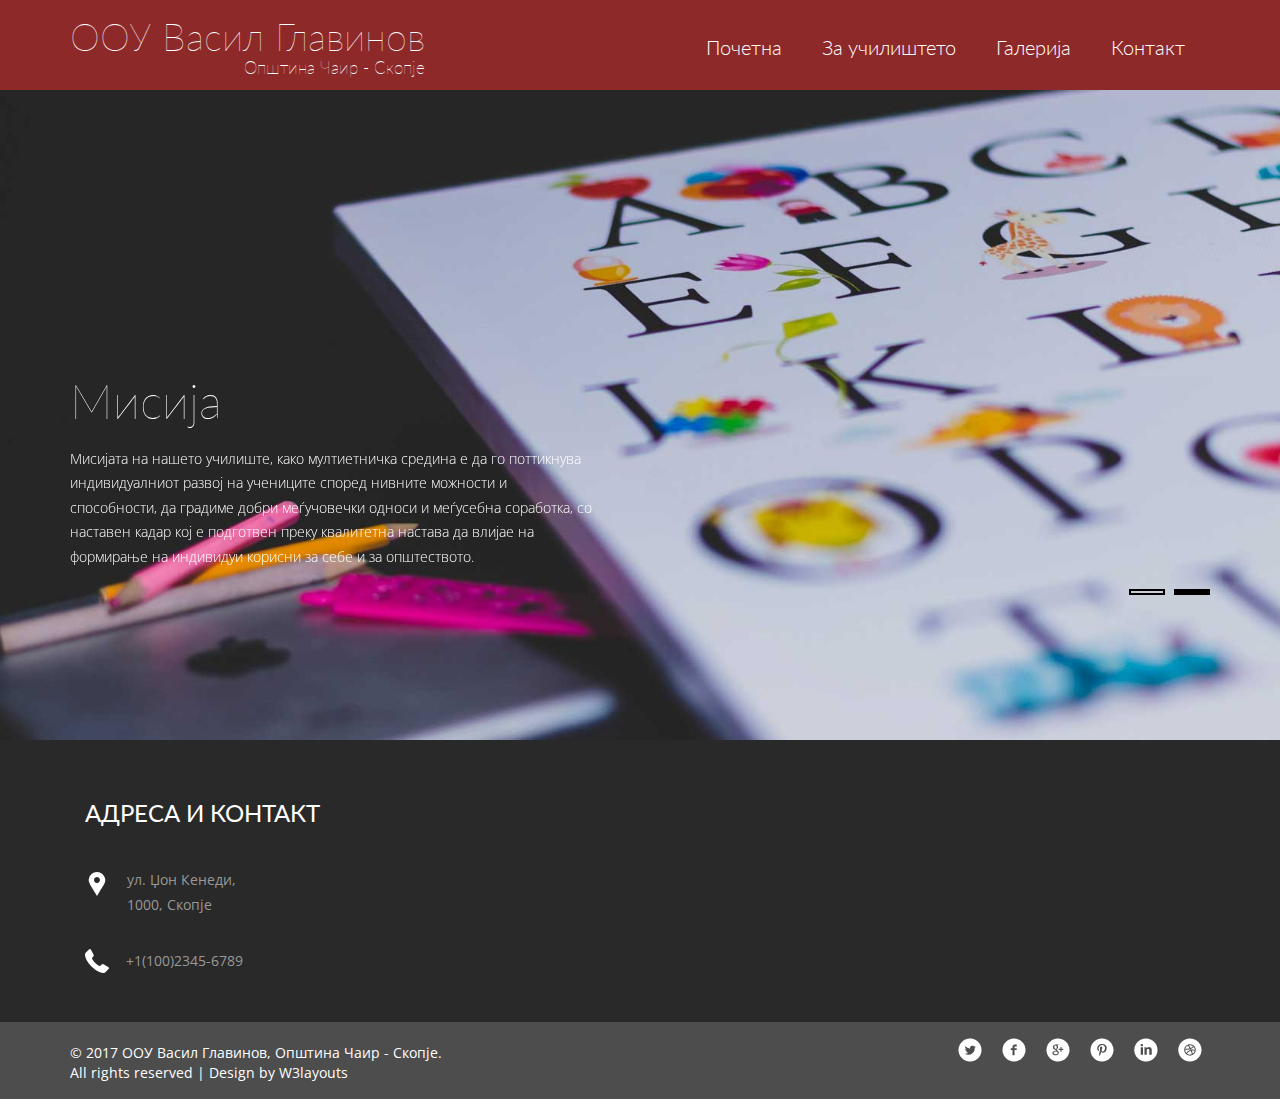
<file: web/index.html>
<!--A Design by W3layouts
Author: W3layout
Author URL: http://w3layouts.com
License: Creative Commons Attribution 3.0 Unported
License URL: http://creativecommons.org/licenses/by/3.0/
-->
<!doctype html>
<html>
<head>
<title>ООУ Васил Главинов</title>
<meta name="viewport" content="width=device-width, initial-scale=1">
<meta http-equiv="Content-Type" content="text/html; charset=utf-8" />
<meta name="keywords"
	content="Education Tutorial Responsive web template, Bootstrap Web Templates, Flat Web Templates, Andriod Compatible web template, 
Smartphone Compatible web template, free webdesigns for Nokia, Samsung, LG, SonyErricsson, Motorola web design" />
<script type="application/x-javascript">
     addEventListener("load", function() { setTimeout(hideURLbar, 0); }, false); function hideURLbar(){ window.scrollTo(0,1); } 
</script>
<!--bootstrap-->
<link href="css/bootstrap.css" rel="stylesheet" type="text/css"
	media="all">
<!--coustom css-->
<link href="css/style.css" rel="stylesheet" type="text/css" />
<!--script-->
<script src="js/jquery-1.11.0.min.js"></script>
<!-- js -->
<script src="js/bootstrap.js"></script>
<!-- /js -->
<!--fonts-->
<link href='https://fonts.googleapis.com/css?family=Open+Sans:300,300italic,400italic,400,600,600italic,700,700italic,800,800italic' rel='stylesheet' type='text/css'>
<!--/fonts-->
<!--hover-girds-->
<link rel="stylesheet" type="text/css" href="css/default.css" />
<link rel="stylesheet" type="text/css" href="css/component.css" />
<script src="js/modernizr.custom.js"></script>
<!--/hover-grids-->
<script type="text/javascript" src="js/move-top.js"></script>
<script type="text/javascript" src="js/easing.js"></script>
<!--script-->
<script type="text/javascript">
    jQuery(document).ready(function($) {
        $(".scroll").click(function(event) {
            event.preventDefault();
            $('html,body').animate({
                scrollTop : $(this.hash).offset().top
            }, 900);
        });
    });
</script>
<!--/script-->
</head>
<body>
	<!--header-->
	<div class="header" id="home">
		<nav class="navbar navbar-default">
			<div class="container">
				<!-- Brand and toggle get grouped for better mobile display -->
				<div class="navbar-header">
					<button type="button" class="navbar-toggle collapsed"
						data-toggle="collapse" data-target="#bs-example-navbar-collapse-1"
						aria-expanded="false">
						<span class="sr-only">Toggle navigation</span> <span
							class="icon-bar"> </span> <span class="icon-bar"> </span> <span
							class="icon-bar"> </span>
					</button>
					<h1>
						<a class="navbar-brand" href="index.html">ООУ Васил Главинов<br />
						<span>Општина Чаир - Скопје</span></a>
					</h1>
				</div>
				<!-- Collect the nav links, forms, and other content for toggling -->
				<div class="collapse navbar-collapse"
					id="bs-example-navbar-collapse-1">
					<ul class="nav navbar-nav navbar-right margin-top cl-effect-2">
						<li><a href="index.html"><span data-hover="Home">Почетна</span></a></li>
						<li><a href="about.html"><span data-hover="About">За училиштето</span></a></li>
						<li><a href="gallery.html"><span data-hover="Gallery">Галерија</span></a></li>
						<li><a href="contact.html"><span data-hover="Contact">Контакт</span></a></li>
					</ul>
					<div class="clearfix"></div>
				</div>	
				<!-- /.navbar-collapse -->
				<!-- /.container-fluid -->
				<script src="js/menu_jquery.js"></script>
			</div>
		</nav>
		<!--/script-->
		<div class="clearfix"></div>
	</div>
	<!-- Top Navigation -->
	<div class="banner">
		<div class="container">
			<script src="js/responsiveslides.min.js"></script>
			<script>
                $(function() {
                    $("#slider").responsiveSlides({
                        auto : true,
                        nav : true,
                        speed : 500,
                        namespace : "callbacks",
                        pager : true,
                    });
                });
            </script>
			<div class="slider">
				<div class="callbacks_container">
					<ul class="rslides" id="slider">
						<li>
							<h3>Мисија</h3>
							<p>Мисијата на нашето училиште, како мултиетничка средина е да го поттикнува индивидуалниот развој на учениците според нивните можности и способности, да градиме добри меѓучовечки односи и меѓусебна соработка, со наставен кадар кој е подготвен преку квалитетна настава да влијае на формирање на индивидуи корисни за себе и за општеството.</p>
						</li>
						<li>
							<h3>Визија</h3>
							<p>Сакаме нашето училиште да биде безбедна и стимулативна средина, која ќе обезбеди изведување на квалитетна настава, поткрепена со современи материјално-технички и дидактички средства. Училиштето да претставува пријатно катче за учење, да промовира партнерство меѓу училиштето и семејството.</p>
						</li>
					</ul>
				</div>
			</div>
		</div>
	</div>
	<!--header-->
	
	<!--footer-->
	<div class="footer">
		<!-- container -->
		<div class="container">
			
			<div class="col-md-3 footer-middle">
				<h3>Адреса и Контакт</h3>
				<div class="address">
					<p>
						ул. Џон Кенеди, <span>1000, Скопје</span>
					</p>
				</div>
				<div class="phone">
					<p>+1(100)2345-6789</p>
				</div>
			</div>
			<div class="clearfix"></div>
		</div>
		<!-- //container -->
	</div>
	<!--/footer-->
	<!--copy-rights-->
	<div class="copyright">
		<!-- container -->
		<div class="container">
			<div class="copyright-left">
				<p>
					© 2017 ООУ Васил Главинов, Општина Чаир - Скопје. <br /> All rights reserved | Design by <a
						href="http://w3layouts.com/">W3layouts</a>
				</p>
			</div>
			<div class="copyright-right">
				<ul>
					<li><a href="#" class="twitter"> </a></li>
					<li><a href="#" class="twitter facebook"> </a></li>
					<li><a href="#" class="twitter chrome"> </a></li>
					<li><a href="#" class="twitter pinterest"> </a></li>
					<li><a href="#" class="twitter linkedin"> </a></li>
					<li><a href="#" class="twitter dribbble"> </a></li>
				</ul>
			</div>
			<div class="clearfix"></div>

		</div>
		<!-- //container -->
		<!---->
		<script type="text/javascript">
            $(document).ready(function() {
                /*
                var defaults = {
                containerID: 'toTop', // fading element id
                containerHoverID: 'toTopHover', // fading element hover id
                scrollSpeed: 1200,
                easingType: 'linear' 
                };
                 */
                $().UItoTop({
                    easingType : 'easeOutQuart'
                });
            });
        </script>
		<a href="#to-top" id="toTop" style="display: block;"> <span
			id="toTopHover" style="opacity: 1;"> </span></a>
		<!---->
	</div>
	<!--/copy-rights-->
</body>
</html>
</file>
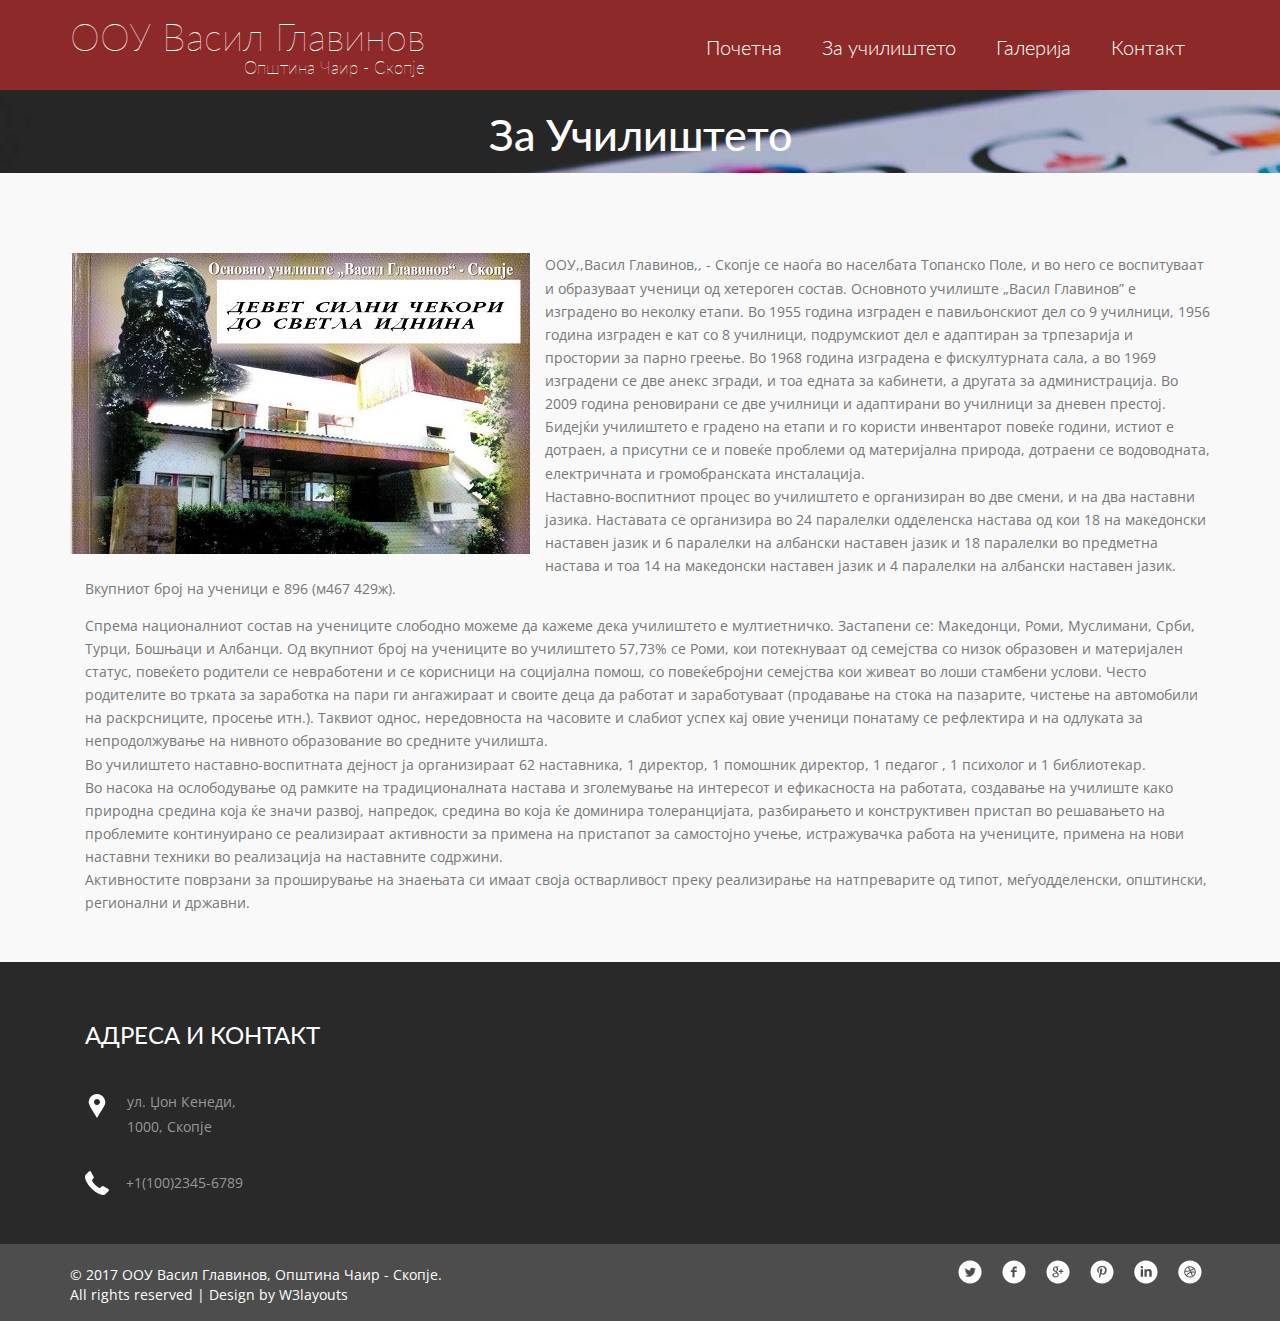
<file: web/about.html>
<!--A Design by W3layouts
Author: W3layout
Author URL: http://w3layouts.com
License: Creative Commons Attribution 3.0 Unported
License URL: http://creativecommons.org/licenses/by/3.0/
-->
<!doctype html>
<html>
<head>
<title>ООУ Васил Главинов</title>
<meta name="viewport" content="width=device-width, initial-scale=1">
<meta http-equiv="Content-Type" content="text/html; charset=utf-8" />
<meta name="keywords"
	content="Education Tutorial Responsive web template, Bootstrap Web Templates, Flat Web Templates, Andriod Compatible web template, 
Smartphone Compatible web template, free webdesigns for Nokia, Samsung, LG, SonyErricsson, Motorola web design" />
<script type="application/x-javascript">
     addEventListener("load", function() { setTimeout(hideURLbar, 0); }, false); function hideURLbar(){ window.scrollTo(0,1); } 
</script>
<!--bootstrap-->
<link href="css/bootstrap.css" rel="stylesheet" type="text/css"
	media="all">
<!--coustom css-->
<link href="css/style.css" rel="stylesheet" type="text/css" />
<!--script-->
<script src="js/jquery-1.11.0.min.js"></script>
<!-- js -->
<script src="js/bootstrap.js"></script>
<!-- /js -->
<!--fonts-->
<link
	href='https://fonts.googleapis.com/css?family=Open+Sans:300,300italic,400italic,400,600,600italic,700,700italic,800,800italic'
	rel='stylesheet' type='text/css'>
<!--/fonts-->
<!--hover-girds-->
<link rel="stylesheet" type="text/css" href="css/default.css" />
<link rel="stylesheet" type="text/css" href="css/component.css" />
<script src="js/modernizr.custom.js"></script>
<!--/hover-grids-->
<script type="text/javascript" src="js/move-top.js"></script>
<script type="text/javascript" src="js/easing.js"></script>
<!--script-->
<script type="text/javascript">
    jQuery(document).ready(function($) {
        $(".scroll").click(function(event) {
            event.preventDefault();
            $('html,body').animate({
                scrollTop : $(this.hash).offset().top
            }, 900);
        });
    });
</script>
<!--/script-->
</head>
<body>
	<!--header-->
	<div class="header" id="home">
		<nav class="navbar navbar-default">
			<div class="container">
				<!-- Brand and toggle get grouped for better mobile display -->
				<div class="navbar-header">
					<button type="button" class="navbar-toggle collapsed"
						data-toggle="collapse" data-target="#bs-example-navbar-collapse-1"
						aria-expanded="false">
						<span class="sr-only">Toggle navigation</span> <span
							class="icon-bar"> </span> <span class="icon-bar"> </span> <span
							class="icon-bar"> </span>
					</button>
					<h1>
						<a class="navbar-brand" href="index.html">ООУ Васил Главинов<br />
							<span>Општина Чаир - Скопје</span></a>
					</h1>
				</div>
				<!-- Collect the nav links, forms, and other content for toggling -->
				<div class="collapse navbar-collapse"
					id="bs-example-navbar-collapse-1">
					<ul class="nav navbar-nav navbar-right margin-top cl-effect-2">
						<li><a href="index.html"><span data-hover="Home">Почетна</span></a></li>
						<li><a href="about.html"><span data-hover="About">За
									училиштето</span></a></li>
						<li><a href="gallery.html"><span data-hover="Gallery">Галерија</span></a></li>
						<li><a href="contact.html"><span data-hover="Contact">Контакт</span></a></li>
					</ul>
					<div class="clearfix"></div>
				</div>
				<!-- /.navbar-collapse -->
				<!-- /.container-fluid -->
				<script src="js/menu_jquery.js"></script>
			</div>
		</nav>
		<!--/script-->
		<div class="clearfix"></div>
	</div>
	<!-- Top Navigation -->
	<div class="banner banner5">
		<div class="container">
			<h2>За Училиштето</h2>
		</div>
	</div>
	<!--header-->
	<!-- About -->
	<div class="about">
		<div class="container">
			<div class="about-info-grids">
				<div class="col-md-5 abt-pic">
					<img src="images/abt.jpg" class="img-responsive" alt="" />
				</div>
				<div class="col-md-7 abt-info-pic">
					<p>
						ООУ,,Васил Главинов,, - Скопје се наоѓа во населбата Топанско
						Поле, и во него се воспитуваат и образуваат ученици од хетероген
						состав. Основното училиште „Васил Главинов” е изградено во неколку
						етапи. Во 1955 година изграден е павиљонскиот дел со 9 училници,
						1956 година изграден е кат со 8 училници, подрумскиот дел е
						адаптиран за трпезарија и простории за парно греење. Во 1968
						година изградена е фискултурната сала, а во 1969 изградени се две
						анекс згради, и тоа едната за кабинети, а другата за
						администрација. Во 2009 година реновирани се две училници и
						адаптирани во училници за дневен престој. <br /> Бидејќи
						училиштето е градено на етапи и го користи инвентарот повеќе
						години, истиот е дотраен, а присутни се и повеќе проблеми од
						материјална природа, дотраени се водоводната, електричната и
						громобранската инсталација. <br /> Наставно-воспитниот процес во
						училиштето е организиран во две смени, и на два наставни јазика.
						Наставата се организира во 24 паралелки одделенска настава од кои
						18 на македонски наставен јазик и 6 паралелки на албански наставен
						јазик и 18 паралелки во предметна настава и тоа 14 на македонски
						наставен јазик и 4 паралелки на албански наставен јазик. Вкупниот
						број на ученици е 896 (м467 429ж).
					</p>
					<p>
						Спрема националниот состав на учениците слободно можеме да кажеме
						дека училиштето е мултиетничко. Застапени се: Македонци, Роми,
						Муслимани, Срби, Турци, Бошњаци и Албанци. Од вкупниот број на
						учениците во училиштето 57,73% се Роми, кои потекнуваат од
						семејства со низок образовен и материјален статус, повеќето
						родители се невработени и се корисници на социјална помош, со
						повеќебројни семејства кои живеат во лоши стамбени услови. Често
						родителите во трката за заработка на пари ги ангажираат и своите
						деца да работат и заработуваат (продавање на стока на пазарите,
						чистење на автомобили на раскрсниците, просење итн.). Таквиот
						однос, нередовноста на часовите и слабиот успех кај овие ученици
						понатаму се рефлектира и на одлуката за непродолжување на нивното
						образование во средните училишта. <br>Во училиштето
						наставно-воспитната дејност ја организираат 62 наставника, 1
						директор, 1 помошник директор, 1 педагог , 1 психолог и 1
						библиотекар. <br>Во насока на ослободување од рамките на
						традиционалната настава и зголемување на интересот и ефикасноста
						на работата, создавање на училиште како природна средина која ќе
						значи развој, напредок, средина во која ќе доминира толеранцијата,
						разбирањето и конструктивен пристап во решавањето на проблемите
						континуирано се реализираат активности за примена на пристапот за
						самостојно учење, истражувачка работа на учениците, примена на
						нови наставни техники во реализација на наставните содржини. <br />
						Активностите поврзани за проширување на знаењата си имаат своја
						остварливост преку реализирање на натпреварите од типот,
						меѓуодделенски, општински, регионални и државни.
					</p>

				</div>
				<div class="clearfix"></div>
			</div>
			<!-- 
			<div class="testimonals">
				<h3>Testimonials</h3>
				<div class="testimonal-grids">
					<div class="col-md-4 testimonal-grid">
						<div class="testi-info">
							<p>"..Mauris congue, dolor at vehicula scelerisque, enim odio
								vehicula turpis, vitae luctus dolor nisi eget est. Aliquam
								maximus felis eget varius mattis. Quisque tristique nibh
								imperdiet dignissim molestie."</p>
							<h4>Mark Johnson</h4>
							<a href="mailto:example@gmail.com">http://www.example.com</a>
						</div>
					</div>
					<div class="col-md-4 testimonal-grid">
						<div class="testi-info">
							<p>"..Mauris congue, dolor at vehicula scelerisque, enim odio
								vehicula turpis, vitae luctus dolor nisi eget est. Aliquam
								maximus felis eget varius mattis. Quisque tristique nibh
								imperdiet dignissim molestie."</p>
							<h4>Williams Deo</h4>
							<a href="mailto:example@gmail.com">http://www.example.com</a>
						</div>
					</div>
					<div class="col-md-4 testimonal-grid">
						<div class="testi-info">
							<p>"..Mauris congue, dolor at vehicula scelerisque, enim odio
								vehicula turpis, vitae luctus dolor nisi eget est. Aliquam
								maximus felis eget varius mattis. Quisque tristique nibh
								imperdiet dignissim molestie."</p>
							<h4>Mark Johnson</h4>
							<a href="mailto:example@gmail.com">http://www.example.com</a>
						</div>
					</div>
					<div class="clearfix"></div>
				</div>
			</div>
			<div class="team">
				<h3>Our Team</h3>
				<div class="grid-4">
					<div class="team-grid">
						<img src="images/abt1.jpg" alt="">
						<h4>Phasellus scipitilifen lus.</h4>
						<p>Kuspendisse laoreet augue iderti wer interdum merti oremolo
							lectusto odio, sedorolu fringilla estero libero.</p>
					</div>
				</div>
				<div class="grid-4">
					<div class="team-grid">
						<img src="images/abt2.jpg" alt="">
						<h4>Phasellus scipitilifen lus.</h4>
						<p>Kuspendisse laoreet augue iderti wer interdum merti oremolo
							lectusto odio, sedorolu fringilla estero libero.</p>
					</div>
				</div>
				<div class="grid-4 span66">
					<div class="team-grid">
						<img src="images/abt3.jpg" alt="">
						<h4>Phasellus scipitilifen lus.</h4>
						<p>Kuspendisse laoreet augue iderti wer interdum merti oremolo
							lectusto odio, sedorolu fringilla estero libero.</p>
					</div>
				</div>
				<div class="grid-4">
					<div class="team-grid">
						<img src="images/abt4.jpg" alt="">
						<h4>Phasellus scipitilifen lus.</h4>
						<p>Kuspendisse laoreet augue iderti wer interdum merti oremolo
							lectusto odio, sedorolu fringilla estero libero.</p>
					</div>
				</div>
				<div class="clearfix"></div>
			</div>
			-->
		</div>
	</div>
	<!-- /About -->
	<!--footer-->
	<div class="footer">
		<!-- container -->
		<div class="container">
			
			<div class="col-md-3 footer-middle">
				<h3>Адреса и Контакт</h3>
				<div class="address">
					<p>
						ул. Џон Кенеди, <span>1000, Скопје</span>
					</p>
				</div>
				<div class="phone">
					<p>+1(100)2345-6789</p>
				</div>
			</div>
			<div class="clearfix"></div>
		</div>
		<!-- //container -->
	</div>
	<!--/footer-->
	<!--copy-rights-->
	<div class="copyright">
		<!-- container -->
		<div class="container">
			<div class="copyright-left">
				<p>
					© 2017 ООУ Васил Главинов, Општина Чаир - Скопје. <br /> All rights reserved | Design by <a
						href="http://w3layouts.com/">W3layouts</a>
				</p>
			</div>
			<div class="copyright-right">
				<ul>
					<li><a href="#" class="twitter"> </a></li>
					<li><a href="#" class="twitter facebook"> </a></li>
					<li><a href="#" class="twitter chrome"> </a></li>
					<li><a href="#" class="twitter pinterest"> </a></li>
					<li><a href="#" class="twitter linkedin"> </a></li>
					<li><a href="#" class="twitter dribbble"> </a></li>
				</ul>
			</div>
			<div class="clearfix"></div>

		</div>
		<!-- //container -->
		<!---->
		<script type="text/javascript">
            $(document).ready(function() {
                /*
                var defaults = {
                containerID: 'toTop', // fading element id
                containerHoverID: 'toTopHover', // fading element hover id
                scrollSpeed: 1200,
                easingType: 'linear' 
                };
                 */
                $().UItoTop({
                    easingType : 'easeOutQuart'
                });
            });
        </script>
		<a href="#to-top" id="toTop" style="display: block;"> <span
			id="toTopHover" style="opacity: 1;"> </span></a>
		<!---->
	</div>
	<!--/copy-rights-->
</body>
</html>
</file>
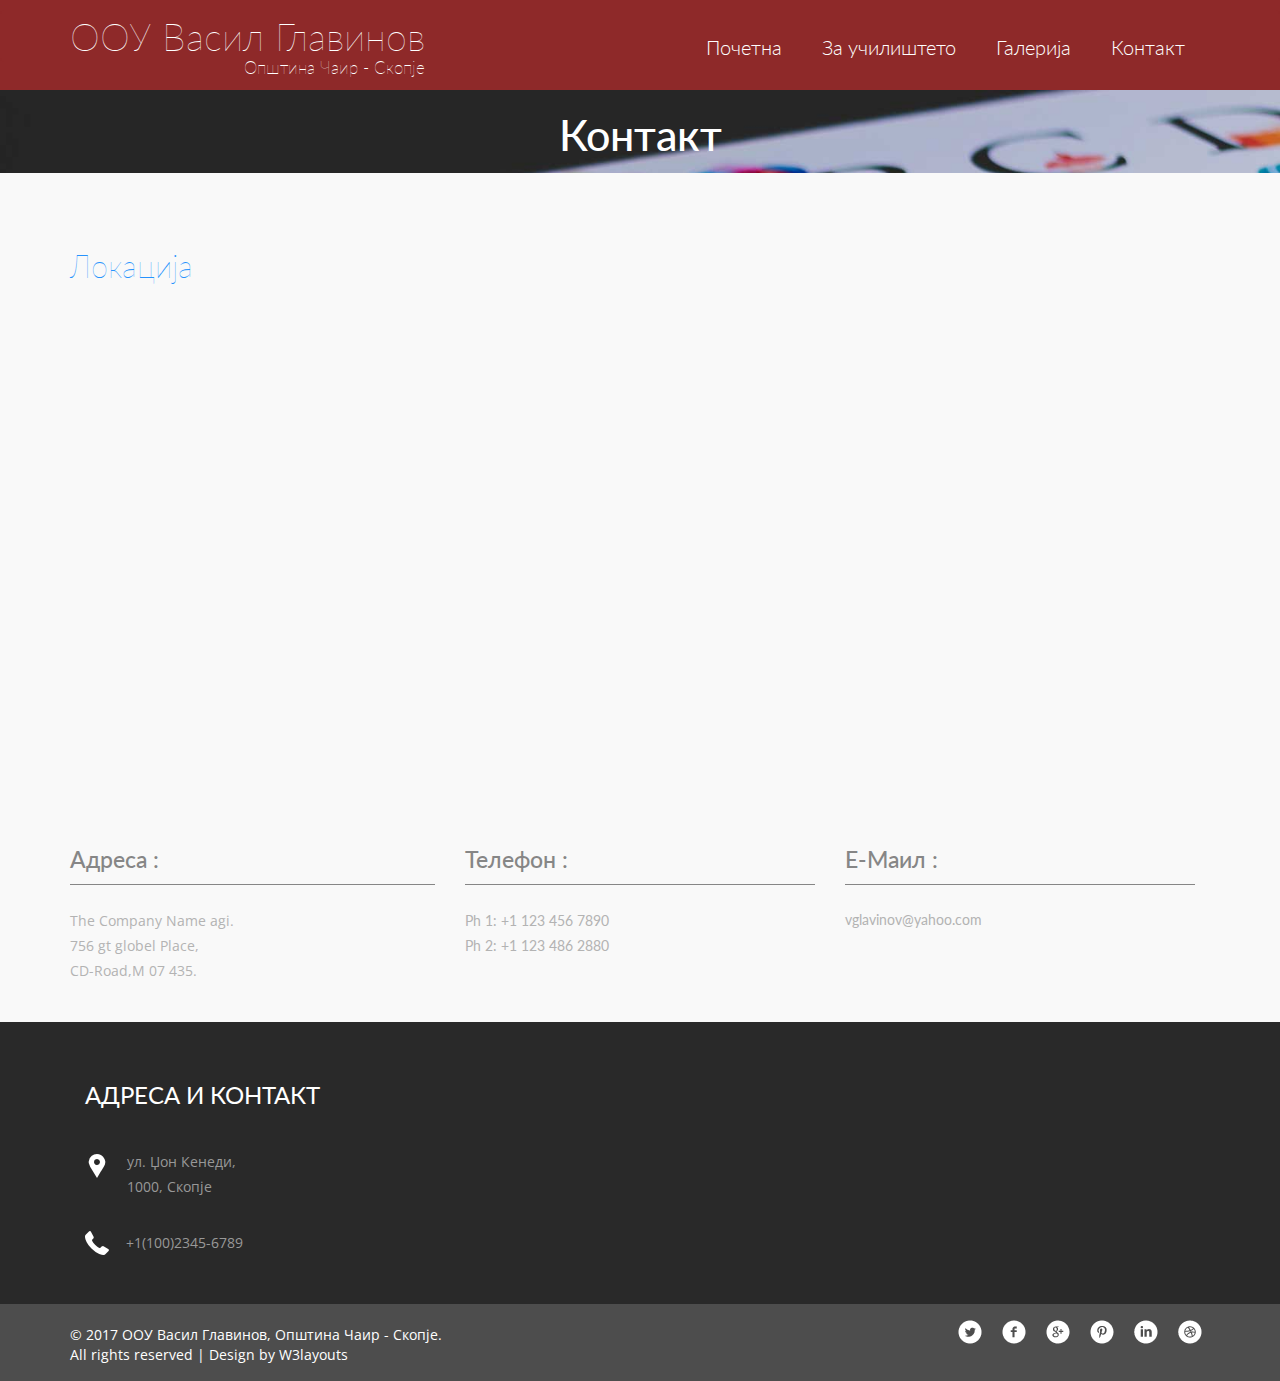
<file: web/contact.html>
<!--A Design by W3layouts
Author: W3layout
Author URL: http://w3layouts.com
License: Creative Commons Attribution 3.0 Unported
License URL: http://creativecommons.org/licenses/by/3.0/
-->
<!doctype html>
<html>
<head>
<title>ООУ Васил Главинов</title>
<meta name="viewport" content="width=device-width, initial-scale=1">
<meta http-equiv="Content-Type" content="text/html; charset=utf-8" />
<meta name="keywords"
	content="Education Tutorial Responsive web template, Bootstrap Web Templates, Flat Web Templates, Andriod Compatible web template, 
Smartphone Compatible web template, free webdesigns for Nokia, Samsung, LG, SonyErricsson, Motorola web design" />
<script type="application/x-javascript">
     addEventListener("load", function() { setTimeout(hideURLbar, 0); }, false); function hideURLbar(){ window.scrollTo(0,1); } 
</script>
<!--bootstrap-->
<link href="css/bootstrap.css" rel="stylesheet" type="text/css"
	media="all">
<!--coustom css-->
<link href="css/style.css" rel="stylesheet" type="text/css" />
<!--script-->
<script src="js/jquery-1.11.0.min.js"></script>
<!-- js -->
<script src="js/bootstrap.js"></script>
<!-- /js -->
<!--fonts-->
<link
	href='https://fonts.googleapis.com/css?family=Open+Sans:300,300italic,400italic,400,600,600italic,700,700italic,800,800italic'
	rel='stylesheet' type='text/css'>
<!--/fonts-->
<!--hover-girds-->
<link rel="stylesheet" type="text/css" href="css/default.css" />
<link rel="stylesheet" type="text/css" href="css/component.css" />
<script src="js/modernizr.custom.js"></script>
<!--/hover-grids-->
<script type="text/javascript" src="js/move-top.js"></script>
<script type="text/javascript" src="js/easing.js"></script>
<!--script-->
<script type="text/javascript">
    jQuery(document).ready(function($) {
        $(".scroll").click(function(event) {
            event.preventDefault();
            $('html,body').animate({
                scrollTop : $(this.hash).offset().top
            }, 900);
        });
    });
</script>
<!--/script-->
</head>
<body>
	<!--header-->
	<div class="header" id="home">
		<nav class="navbar navbar-default">
			<div class="container">
				<!-- Brand and toggle get grouped for better mobile display -->
				<div class="navbar-header">
					<button type="button" class="navbar-toggle collapsed"
						data-toggle="collapse" data-target="#bs-example-navbar-collapse-1"
						aria-expanded="false">
						<span class="sr-only">Toggle navigation</span> <span
							class="icon-bar"> </span> <span class="icon-bar"> </span> <span
							class="icon-bar"> </span>
					</button>
					<h1>
						<a class="navbar-brand" href="index.html">ООУ Васил Главинов<br />
							<span>Општина Чаир - Скопје</span></a>
					</h1>
				</div>
				<!-- Collect the nav links, forms, and other content for toggling -->
				<div class="collapse navbar-collapse"
					id="bs-example-navbar-collapse-1">
					<ul class="nav navbar-nav navbar-right margin-top cl-effect-2">
						<li><a href="index.html"><span data-hover="Home">Почетна</span></a></li>
						<li><a href="about.html"><span data-hover="About">За
									училиштето</span></a></li>
						<li><a href="gallery.html"><span data-hover="Gallery">Галерија</span></a></li>
						<li><a href="contact.html"><span data-hover="Contact">Контакт</span></a></li>
					</ul>
					<div class="clearfix"></div>
				</div>
				<!-- /.navbar-collapse -->
				<!-- /.container-fluid -->
				<script src="js/menu_jquery.js"></script>
			</div>
		</nav>
		<!--/script-->
		<div class="clearfix"></div>
	</div>
	<!-- Top Navigation -->
	<div class="banner banner5">
		<div class="container">
			<h2>Контакт</h2>
		</div>
	</div>
	<!--header-->
	<!-- contact -->
	<div class="contact">
		<!-- container -->
		<div class="container">
			<div class="contact-info">
				<h3 class="c-text">Локација</h3>
			</div>
			<div class="map">
				<iframe src="https://www.google.com/maps/embed?pb=!1m18!1m12!1m3!1d16769.407750128685!2d21.436265868816832!3d42.012282098201965!2m3!1f0!2f0!3f0!3m2!1i1024!2i768!4f13.1!3m3!1m2!1s0x0%3A0x49ef5ae6a67042d6!2sVasil+Glavinov+Elementary+School!5e0!3m2!1sen!2smk!4v1512677153432" width="600" height="450" frameborder="0" style="border:0" allowfullscreen></iframe>
			</div>
			<div class="contact-grids">
				<div class="col-md-4 contact-grid-left">
					<h3>Адреса :</h3>
					<p>
						The Company Name agi. <span>756 gt globel Place,</span> CD-Road,M
						07 435.
					</p>
				</div>
				<div class="col-md-4 contact-grid-middle">
					<h3>Телефон :</h3>
					<ul>
						<li>Ph 1: +1 123 456 7890</li>
						<li>Ph 2: +1 123 486 2880</li>
					</ul>
				</div>
				<div class="col-md-4 contact-grid-right">
					<h3>Е-Маил :</h3>
					<a href="mailto:info@example.com">vglavinov@yahoo.com</a>
				</div>
				<div class="clearfix"></div>
				<!-- 
				<div class="contact-info cf-1">
					<div class="contact-info-text">
						<h3>Miscellaneous information :</h3>
						<p>Lorem ipsum dolor sit amet, consectetur adipiscing elit.
							Vivamus finibus orci eget fermentum sagittis. Nullam non
							consequat ante, in interdum velit. Sed quis diam orci. Phasellus
							pulvinar hendrerit enim ut placerat. Vivamus convallis mollis
							consectetur. Mauris gravida venenatis vehicula. In tempor enim in
							iaculis imperdiet.</p>
					</div>
					<div class="contact-info-grids">
						<form>
							<input type="text" placeholder="Name" required=""> <input
								type="text" placeholder="Email" required=""> <input
								type="text" placeholder="Subject" required="">
							<textarea placeholder="Message" required=""></textarea>
							<input type="submit" value="SEND">
						</form>
					</div>
				</div>
				-->
			</div>
		</div>
		<!-- //container -->
	</div>
	<!-- //contact -->
	<!--footer-->
	<div class="footer">
		<!-- container -->
		<div class="container">
			
			<div class="col-md-3 footer-middle">
				<h3>Адреса и Контакт</h3>
				<div class="address">
					<p>
						ул. Џон Кенеди, <span>1000, Скопје</span>
					</p>
				</div>
				<div class="phone">
					<p>+1(100)2345-6789</p>
				</div>
			</div>
			<div class="clearfix"></div>
		</div>
		<!-- //container -->
	</div>
	<!--/footer-->
	<!--copy-rights-->
	<div class="copyright">
		<!-- container -->
		<div class="container">
			<div class="copyright-left">
				<p>
					© 2017 ООУ Васил Главинов, Општина Чаир - Скопје. <br /> All rights reserved | Design by <a
						href="http://w3layouts.com/">W3layouts</a>
				</p>
			</div>
			<div class="copyright-right">
				<ul>
					<li><a href="#" class="twitter"> </a></li>
					<li><a href="#" class="twitter facebook"> </a></li>
					<li><a href="#" class="twitter chrome"> </a></li>
					<li><a href="#" class="twitter pinterest"> </a></li>
					<li><a href="#" class="twitter linkedin"> </a></li>
					<li><a href="#" class="twitter dribbble"> </a></li>
				</ul>
			</div>
			<div class="clearfix"></div>

		</div>
		<!-- //container -->
		<!---->
		<script type="text/javascript">
            $(document).ready(function() {
                /*
                var defaults = {
                containerID: 'toTop', // fading element id
                containerHoverID: 'toTopHover', // fading element hover id
                scrollSpeed: 1200,
                easingType: 'linear' 
                };
                 */
                $().UItoTop({
                    easingType : 'easeOutQuart'
                });
            });
        </script>
		<a href="#to-top" id="toTop" style="display: block;"> <span
			id="toTopHover" style="opacity: 1;"> </span></a>
		<!---->
	</div>
	<!--/copy-rights-->
</body>
</html>
</file>
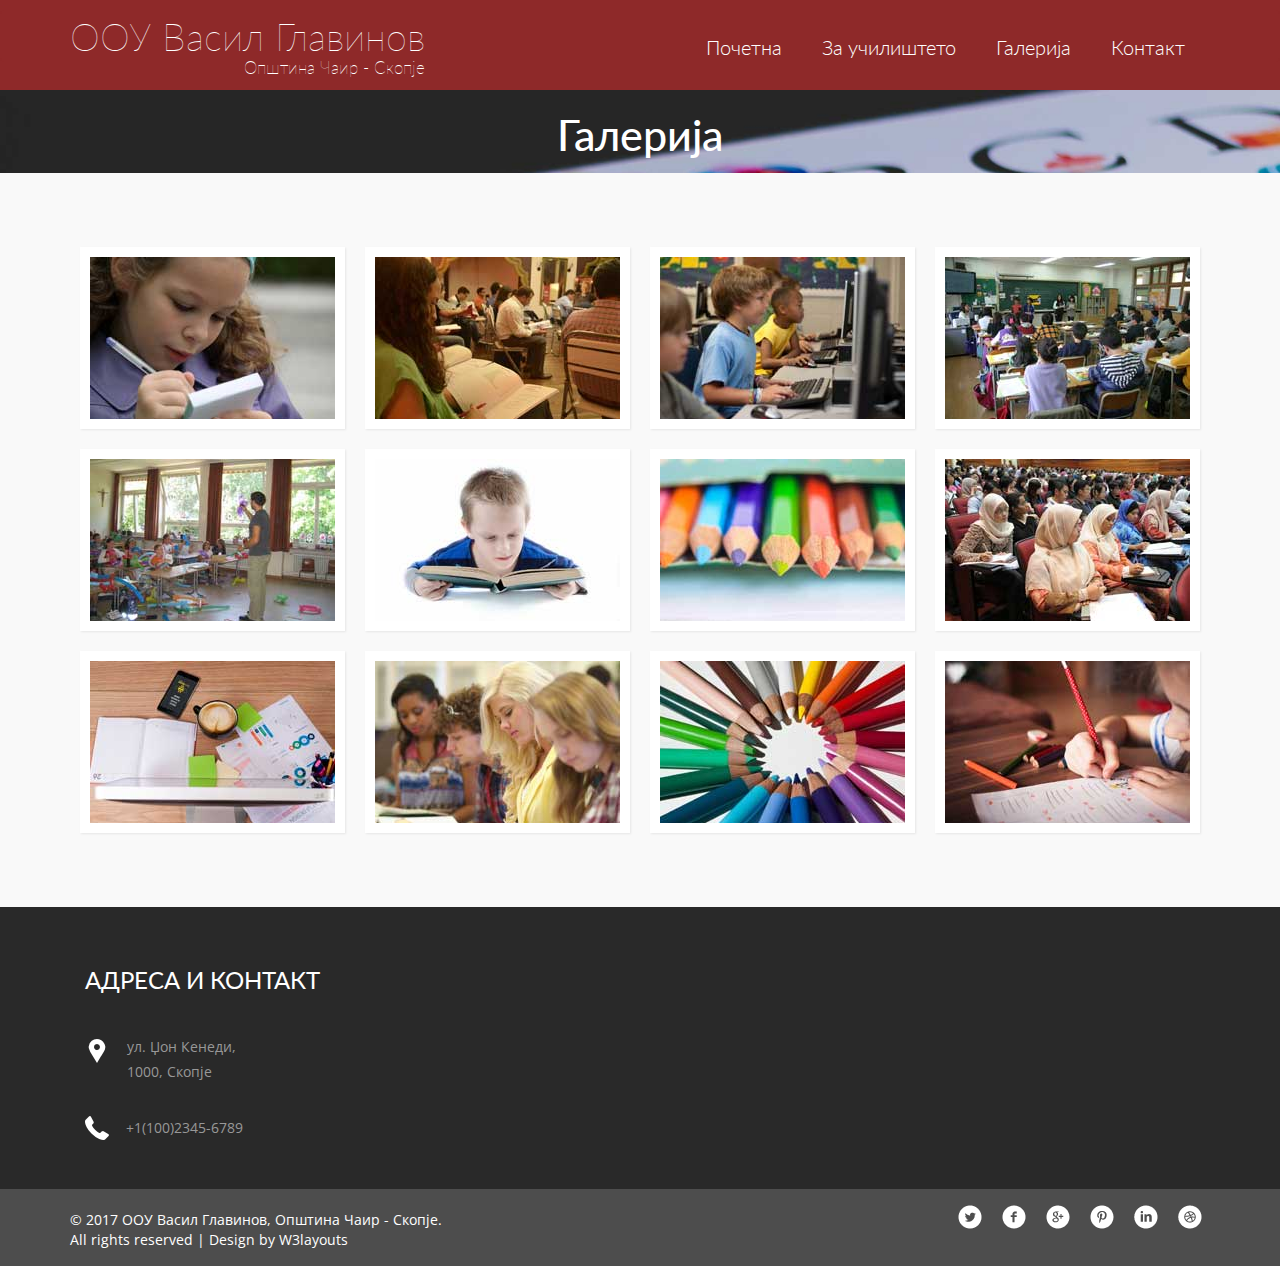
<file: web/gallery.html>
<!--A Design by W3layouts
Author: W3layout
Author URL: http://w3layouts.com
License: Creative Commons Attribution 3.0 Unported
License URL: http://creativecommons.org/licenses/by/3.0/
-->
<!doctype html>
<html>
<head>
<title>ООУ Васил Главинов</title>
<meta name="viewport" content="width=device-width, initial-scale=1">
<meta http-equiv="Content-Type" content="text/html; charset=utf-8" />
<meta name="keywords"
	content="Education Tutorial Responsive web template, Bootstrap Web Templates, Flat Web Templates, Andriod Compatible web template, 
Smartphone Compatible web template, free webdesigns for Nokia, Samsung, LG, SonyErricsson, Motorola web design" />
<script type="application/x-javascript">
    
     addEventListener("load", function() { setTimeout(hideURLbar, 0); }, false); function hideURLbar(){ window.scrollTo(0,1); } 

</script>
<!--bootstrap-->
<link href="css/bootstrap.css" rel="stylesheet" type="text/css"
	media="all">
<!--coustom css-->
<link href="css/style.css" rel="stylesheet" type="text/css" />
<!--script-->
<script src="js/jquery-1.11.0.min.js"></script>
<!-- js -->
<script src="js/bootstrap.js"></script>
<!-- /js -->
<!--fonts-->
<link
	href='https://fonts.googleapis.com/css?family=Open+Sans:300,300italic,400italic,400,600,600italic,700,700italic,800,800italic'
	rel='stylesheet' type='text/css'>
<!--/fonts-->
<!--hover-girds-->
<link rel="stylesheet" type="text/css" href="css/default.css" />
<link rel="stylesheet" type="text/css" href="css/component.css" />
<script src="js/modernizr.custom.js"></script>
<!--/hover-grids-->
<script type="text/javascript" src="js/move-top.js"></script>
<script type="text/javascript" src="js/easing.js"></script>
<!--script-->
<script type="text/javascript">
    jQuery(document).ready(function($) {
        $(".scroll").click(function(event) {
            event.preventDefault();
            $('html,body').animate({
                scrollTop : $(this.hash).offset().top
            }, 900);
        });
    });
</script>
<!--/script-->
</head>
<body>
	<!--header-->
	<div class="header" id="home">
		<nav class="navbar navbar-default">
			<div class="container">
				<!-- Brand and toggle get grouped for better mobile display -->
				<div class="navbar-header">
					<button type="button" class="navbar-toggle collapsed"
						data-toggle="collapse" data-target="#bs-example-navbar-collapse-1"
						aria-expanded="false">
						<span class="sr-only">Toggle navigation</span> <span
							class="icon-bar"> </span> <span class="icon-bar"> </span> <span
							class="icon-bar"> </span>
					</button>
					<h1>
						<a class="navbar-brand" href="index.html">ООУ Васил Главинов<br />
							<span>Општина Чаир - Скопје</span></a>
					</h1>
				</div>
				<!-- Collect the nav links, forms, and other content for toggling -->
				<div class="collapse navbar-collapse"
					id="bs-example-navbar-collapse-1">
					<ul class="nav navbar-nav navbar-right margin-top cl-effect-2">
						<li><a href="index.html"><span data-hover="Home">Почетна</span></a></li>
						<li><a href="about.html"><span data-hover="About">За
									училиштето</span></a></li>
						<li><a href="gallery.html"><span data-hover="Gallery">Галерија</span></a></li>
						<li><a href="contact.html"><span data-hover="Contact">Контакт</span></a></li>
					</ul>
					<div class="clearfix"></div>
				</div>
				<!-- /.navbar-collapse -->
				<!-- /.container-fluid -->
				<script src="js/menu_jquery.js"></script>
			</div>
		</nav>
		<!--/script-->
		<div class="clearfix"></div>
	</div>
	<!-- Top Navigation -->
	<div class="banner banner5">
		<div class="container">
			<h2>Галерија</h2>
		</div>
	</div>
	<!--header-->
	<!-- gallery -->
	<div class="gallery">
		<!-- Page Starts Here -->
		<div class="content">
			<div class="container">
				<div class="gallery">
					<div class="gallery-top">
						<div class="view view-tenth">
							<img src="images/g1.jpg" alt="" />
							<div class="mask">
								<h3>Our Gallery</h3>
								<p>A wonderful serenity has taken possession of my entire
									soul, like these sweet mornings</p>
							</div>
						</div>
						<div class="view view-tenth">
							<img src="images/g2.jpg" alt="" />
							<div class="mask">
								<h3>Our Gallery</h3>
								<p>A wonderful serenity has taken possession of my entire
									soul, like these sweet mornings</p>
							</div>
						</div>
						<div class="view view-tenth">
							<img src="images/g3.jpg" alt="" />
							<div class="mask">
								<h3>Our Gallery</h3>
								<p>A wonderful serenity has taken possession of my entire
									soul, like these sweet mornings</p>
							</div>
						</div>
						<div class="view view-tenth">
							<img src="images/g4.jpg" alt="" />
							<div class="mask">
								<h3>Our Gallery</h3>
								<p>A wonderful serenity has taken possession of my entire
									soul, like these sweet mornings</p>
							</div>
						</div>
						<div class="view view-tenth">
							<img src="images/g5.jpg" alt="" />
							<div class="mask">
								<h3>Our Gallery</h3>
								<p>A wonderful serenity has taken possession of my entire
									soul, like these sweet mornings</p>
							</div>
						</div>
						<div class="view view-tenth">
							<img src="images/g6.jpg" alt="" />
							<div class="mask">
								<h3>Our Gallery</h3>
								<p>A wonderful serenity has taken possession of my entire
									soul, like these sweet mornings</p>
							</div>
						</div>
						<div class="view view-tenth">
							<img src="images/g7.jpg" alt="" />
							<div class="mask">
								<h3>Our Gallery</h3>
								<p>A wonderful serenity has taken possession of my entire
									soul, like these sweet mornings</p>
							</div>
						</div>
						<div class="view view-tenth">
							<img src="images/g8.jpg" alt="" />
							<div class="mask">
								<h3>Our Gallery</h3>
								<p>A wonderful serenity has taken possession of my entire
									soul, like these sweet mornings</p>
							</div>
						</div>
						<div class="view view-tenth">
							<img src="images/g9.jpg" alt="" />
							<div class="mask">
								<h3>Our Gallery</h3>
								<p>A wonderful serenity has taken possession of my entire
									soul, like these sweet mornings</p>
							</div>
						</div>
						<div class="view view-tenth">
							<img src="images/g10.jpg" alt="" />
							<div class="mask">
								<h3>Our Gallery</h3>
								<p>A wonderful serenity has taken possession of my entire
									soul, like these sweet mornings</p>
							</div>
						</div>
						<div class="view view-tenth">
							<img src="images/g11.jpg" alt="" />
							<div class="mask">
								<h3>Our Gallery</h3>
								<p>A wonderful serenity has taken possession of my entire
									soul, like these sweet mornings</p>
							</div>
						</div>
						<div class="view view-tenth">
							<img src="images/g12.jpg" alt="" />
							<div class="mask">
								<h3>Our Gallery</h3>
								<p>A wonderful serenity has taken possession of my entire
									soul, like these sweet mornings</p>
							</div>
						</div>
						<div class="clearfix"></div>
					</div>
				</div>
			</div>
		</div>
		<!-- Page Ends Here -->
	</div>
	<!-- //gallery -->
	<!--footer-->
	<div class="footer">
		<!-- container -->
		<div class="container">
			
			<div class="col-md-3 footer-middle">
				<h3>Адреса и Контакт</h3>
				<div class="address">
					<p>
						ул. Џон Кенеди, <span>1000, Скопје</span>
					</p>
				</div>
				<div class="phone">
					<p>+1(100)2345-6789</p>
				</div>
			</div>
			<div class="clearfix"></div>
		</div>
		<!-- //container -->
	</div>
	<!--/footer-->
	<!--copy-rights-->
	<div class="copyright">
		<!-- container -->
		<div class="container">
			<div class="copyright-left">
				<p>
					© 2017 ООУ Васил Главинов, Општина Чаир - Скопје. <br /> All rights reserved | Design by <a
						href="http://w3layouts.com/">W3layouts</a>
				</p>
			</div>
			<div class="copyright-right">
				<ul>
					<li><a href="#" class="twitter"> </a></li>
					<li><a href="#" class="twitter facebook"> </a></li>
					<li><a href="#" class="twitter chrome"> </a></li>
					<li><a href="#" class="twitter pinterest"> </a></li>
					<li><a href="#" class="twitter linkedin"> </a></li>
					<li><a href="#" class="twitter dribbble"> </a></li>
				</ul>
			</div>
			<div class="clearfix"></div>

		</div>
		<!-- //container -->
		<!---->
		<script type="text/javascript">
            $(document).ready(function() {
                /*
                var defaults = {
                containerID: 'toTop', // fading element id
                containerHoverID: 'toTopHover', // fading element hover id
                scrollSpeed: 1200,
                easingType: 'linear' 
                };
                 */
                $().UItoTop({
                    easingType : 'easeOutQuart'
                });
            });
        </script>
		<a href="#to-top" id="toTop" style="display: block;"> <span
			id="toTopHover" style="opacity: 1;"> </span></a>
		<!---->
	</div>
	<!--/copy-rights-->
</body>
</html>
</file>
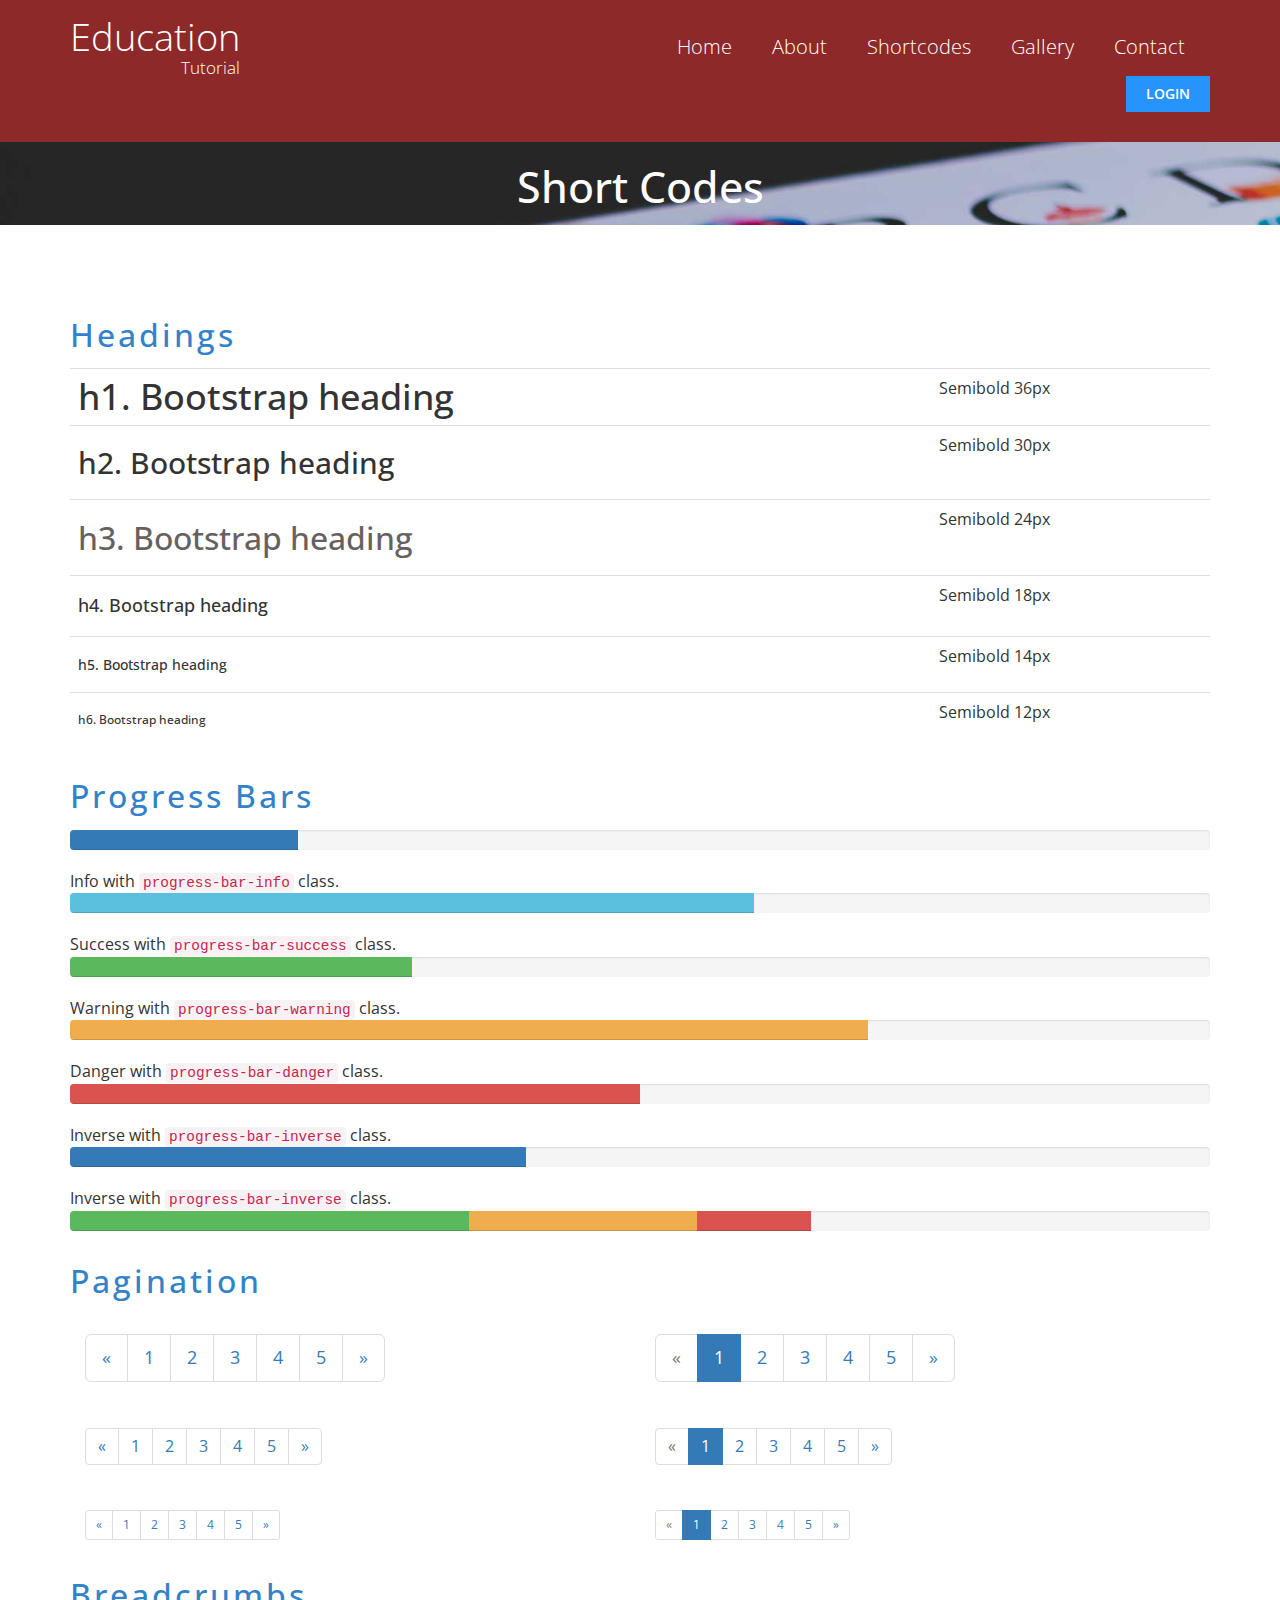
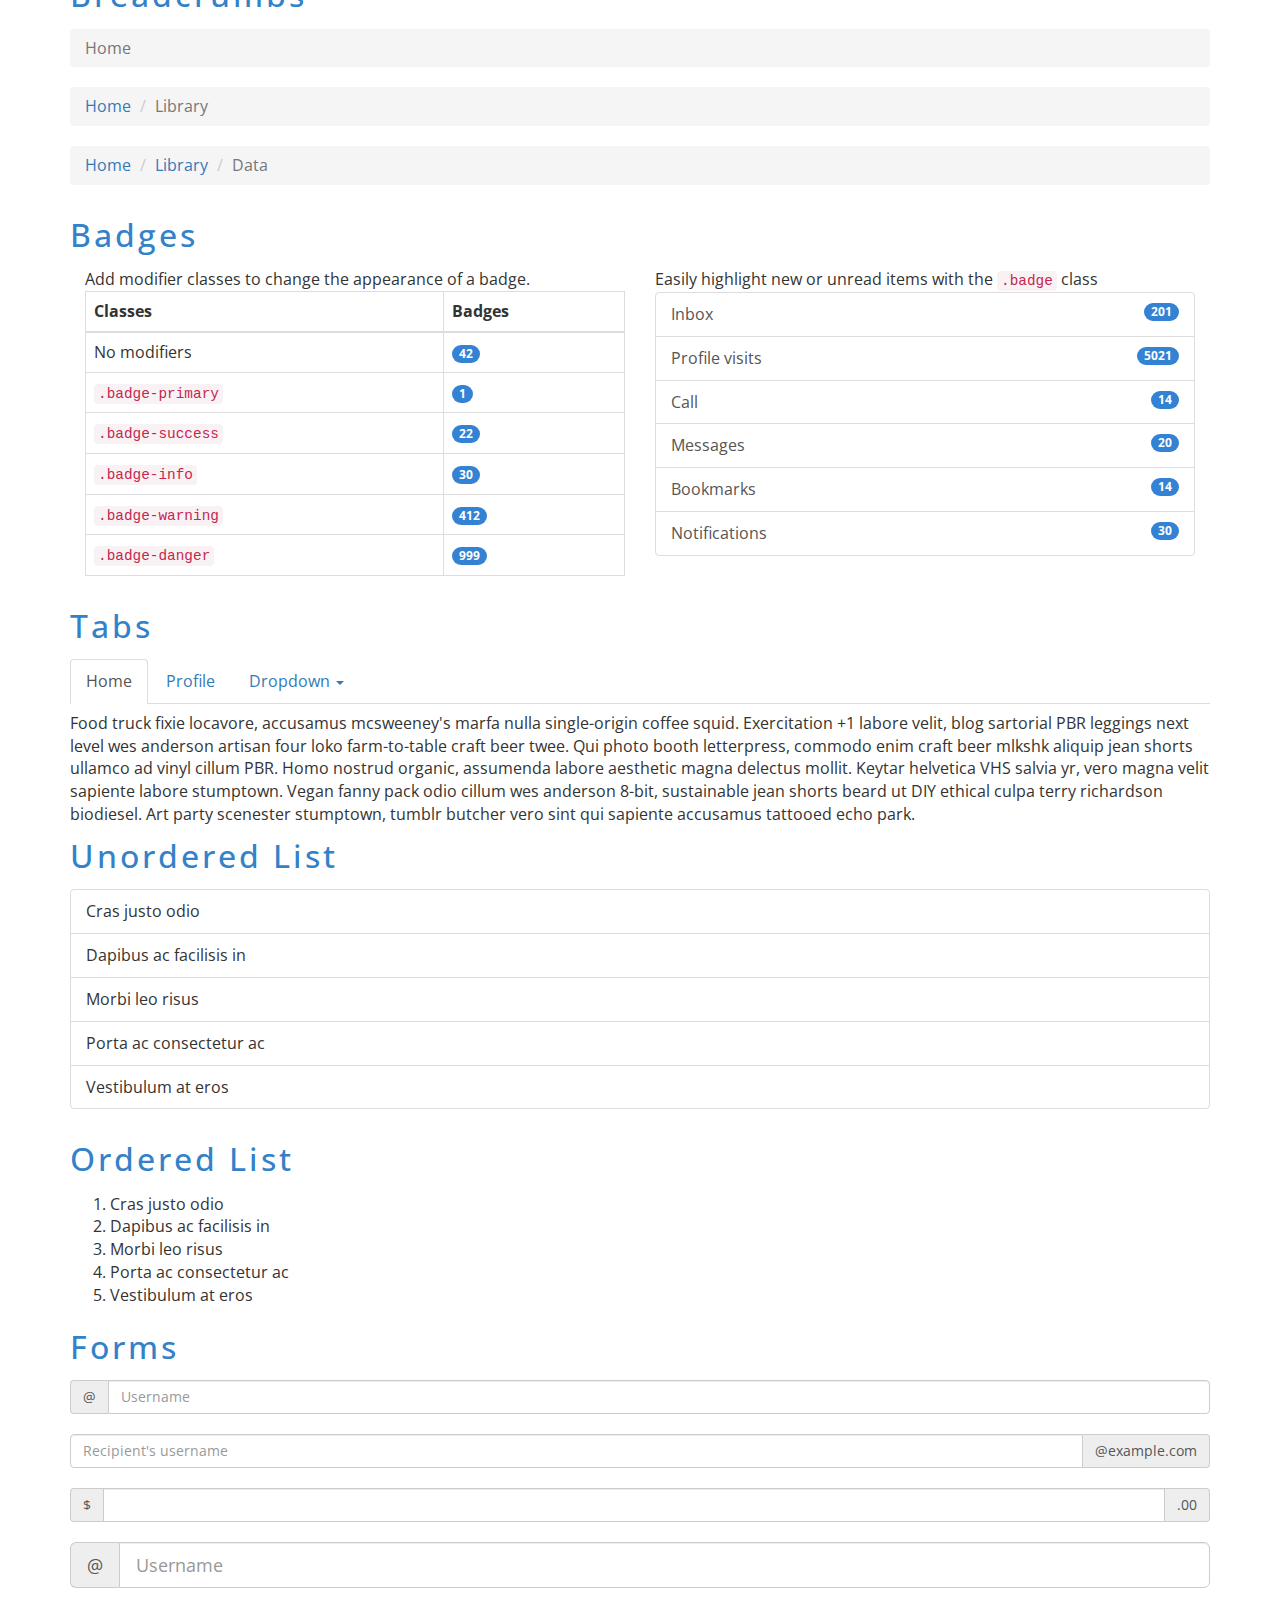
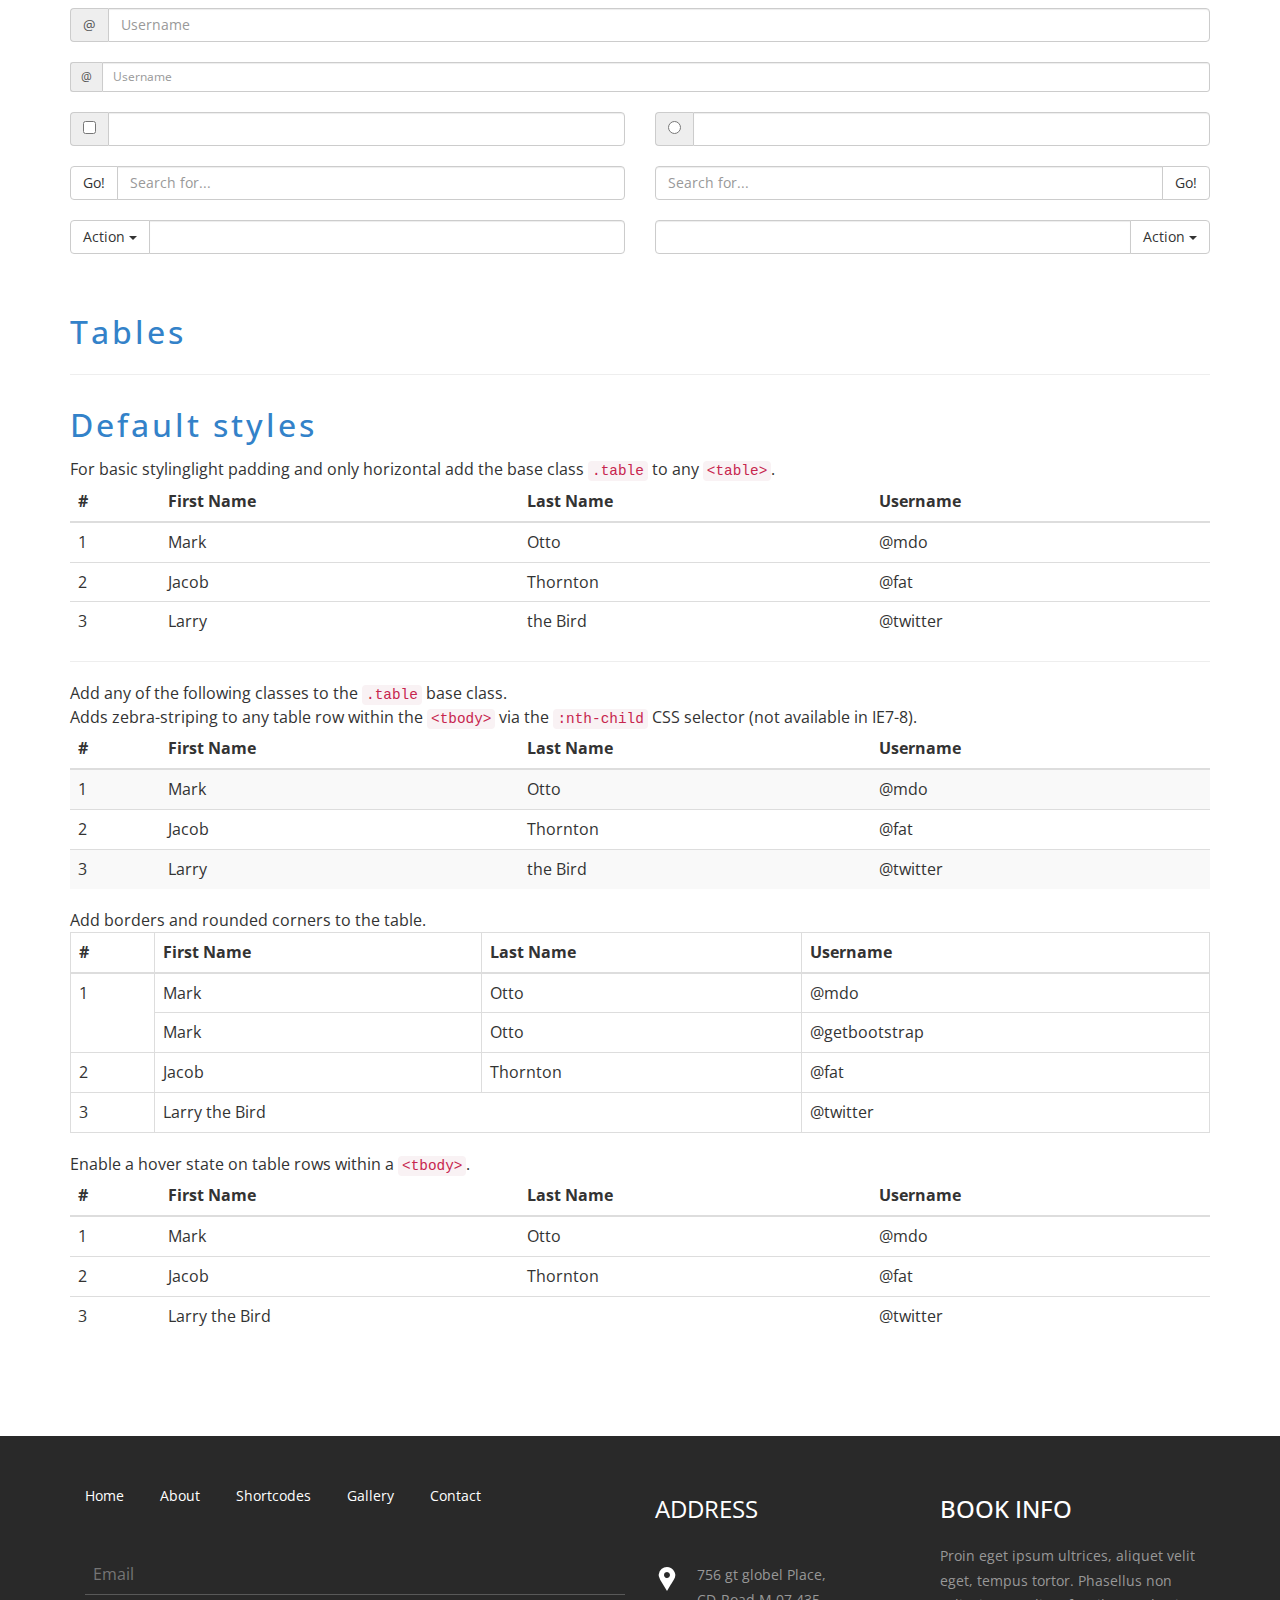
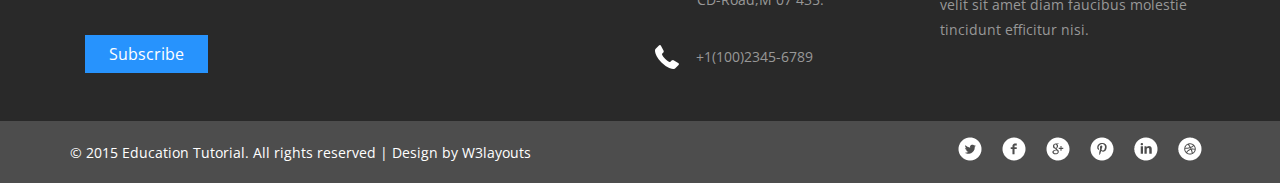
<file: web/typography.html>
<!--A Design by W3layouts
Author: W3layout
Author URL: http://w3layouts.com
License: Creative Commons Attribution 3.0 Unported
License URL: http://creativecommons.org/licenses/by/3.0/
-->
<!doctype html>
<html>
<head>
<title>ООУ Васил Главинов</title>
<meta name="viewport" content="width=device-width, initial-scale=1">
<meta http-equiv="Content-Type" content="text/html; charset=utf-8" />
<meta name="keywords" content="Education Tutorial Responsive web template, Bootstrap Web Templates, Flat Web Templates, Andriod Compatible web template, 
Smartphone Compatible web template, free webdesigns for Nokia, Samsung, LG, SonyErricsson, Motorola web design" />
<script type="application/x-javascript"> addEventListener("load", function() { setTimeout(hideURLbar, 0); }, false); function hideURLbar(){ window.scrollTo(0,1); } </script>
<!--bootstrap-->
<link href="css/bootstrap.css" rel="stylesheet" type="text/css" media="all">
<!--coustom css-->
<link href="css/style.css" rel="stylesheet" type="text/css"/>
<!--script-->
<script src="js/jquery-1.11.0.min.js"></script>
<!-- js -->
<script src="js/bootstrap.js"></script>
<!-- /js -->
<!--fonts-->
<link href='https://fonts.googleapis.com/css?family=Open+Sans:300,300italic,400italic,400,600,600italic,700,700italic,800,800italic' rel='stylesheet' type='text/css'>
<!--/fonts-->
<script type="text/javascript" src="js/move-top.js"></script>
<script type="text/javascript" src="js/easing.js"></script>
<!--script-->
<script type="text/javascript">
			jQuery(document).ready(function($) {
				$(".scroll").click(function(event){		
					event.preventDefault();
					$('html,body').animate({scrollTop:$(this.hash).offset().top},900);
				});
			});
</script>
<!--/script-->
</head>
	<body>
<!--header-->
		<div class="header" id="home">
			<nav class="navbar navbar-default">
				<div class="container">
					<!-- Brand and toggle get grouped for better mobile display -->
					<div class="navbar-header">
					<button type="button" class="navbar-toggle collapsed" data-toggle="collapse" data-target="#bs-example-navbar-collapse-1" aria-expanded="false">
						<span class="sr-only">Toggle navigation</span>
						<span class="icon-bar"> </span>
						<span class="icon-bar"> </span>
						<span class="icon-bar"> </span>
					</button>
					<h1><a class="navbar-brand" href="index.html">Education<br /><span>Tutorial</span></a></h1>
					</div>
					<!-- Collect the nav links, forms, and other content for toggling -->
						<div class="collapse navbar-collapse" id="bs-example-navbar-collapse-1">
							<ul class="nav navbar-nav navbar-right margin-top cl-effect-2">
								<li><a href="index.html"><span data-hover="Home">Home</span></a></li>
								<li><a href="about.html"><span data-hover="About">About</span></a></li>
								<li><a href="typography.html"><span data-hover="Shortcodes">Shortcodes</span></a></li>
								<li><a href="gallery.html"><span data-hover="Gallery">Gallery</span></a></li>
								<li><a href="contact.html"><span data-hover="Contact">Contact</span></a></li>
							</ul>
							<div class="clearfix"> </div>
						</div><!-- /.navbar-collapse -->
				<!-- /.container-fluid -->
				<div class="login-pop">
						<div id="loginpop"><a href="#" id="loginButton"><span>Login</span></a>
								<div id="loginBox">                
									<form id="loginForm">
											<fieldset id="body">
												<fieldset>
													  <label for="email">Email Address</label>
													  <input type="text" id="email">
												</fieldset>
												<fieldset>
														<label for="password">Password</label>
														<input type="password" id="password">
												 </fieldset>
												<input type="submit" id="login" value="Sign in">
												<label for="checkbox"><input type="checkbox" id="checkbox"> <i>Remember me</i></label>
											</fieldset>
										<span><a href="#">Forgot your password?</a></span>
								 </form>
							</div>
					    </div>
					    </div><script src="js/menu_jquery.js"></script>
					    </div>
			</nav>
<!--/script-->
		   <div class="clearfix"> </div>
</div>
<!-- Top Navigation -->
<div class="banner banner5">
	<div class="container">
	<h2>Short Codes</h2>
	</div>
</div>
<!--header-->	
<!--start-content-->
<div class="typrography">
	 <div class="container">
		 <div class="grid_3 grid_4">
		     <h3 class="first">Headings</h3>
		     <div class="bs-example">
				 <table class="table">
				  <tbody>
					<tr>
					  <td><h1 id="h1.-bootstrap-heading">h1. Bootstrap heading<a class="anchorjs-link" href="#h1.-bootstrap-heading"><span class="anchorjs-icon"></span></a></h1></td>
					  <td class="type-info">Semibold 36px</td>
					</tr>
					<tr>
					  <td><h2 id="h2.-bootstrap-heading">h2. Bootstrap heading<a class="anchorjs-link" href="#h2.-bootstrap-heading"><span class="anchorjs-icon"></span></a></h2></td>
					  <td class="type-info">Semibold 30px</td>
					</tr>
					<tr>
					  <td><h3 id="h3.-bootstrap-heading">h3. Bootstrap heading<a class="anchorjs-link" href="#h3.-bootstrap-heading"><span class="anchorjs-icon"></span></a></h3></td>
					  <td class="type-info">Semibold 24px</td>
					</tr>
					<tr>
					  <td><h4 id="h4.-bootstrap-heading">h4. Bootstrap heading<a class="anchorjs-link" href="#h4.-bootstrap-heading"><span class="anchorjs-icon"></span></a></h4></td>
					  <td class="type-info">Semibold 18px</td>
					</tr>
					<tr>
					  <td><h5 id="h5.-bootstrap-heading">h5. Bootstrap heading<a class="anchorjs-link" href="#h5.-bootstrap-heading"><span class="anchorjs-icon"></span></a></h5></td>
					  <td class="type-info">Semibold 14px</td>
					</tr>
					<tr>
					  <td><h6>h6. Bootstrap heading</h6></td>
					  <td class="type-info">Semibold 12px</td>
					</tr>
				  </tbody>
				 </table>
			 </div>
	      </div>
		  <div class="grid_3 grid_5">
			 <h3>Progress Bars</h3>
			  <div class="tab-content">
				 <div class="tab-pane active" id="domprogress">
					 <div class="progress">    
					      <div class="progress-bar progress-bar-primary" style="width: 20%"></div>
					 </div>
					 <p>Info with <code>progress-bar-info</code> class.</p>
					 <div class="progress">    
						 <div class="progress-bar progress-bar-info" style="width: 60%"></div>
					 </div>
					 <p>Success with <code>progress-bar-success</code> class.</p>
					 <div class="progress">
						 <div class="progress-bar progress-bar-success" style="width: 30%"></div>
					 </div>
					 <p>Warning with <code>progress-bar-warning</code> class.</p>
					 <div class="progress">
						 <div class="progress-bar progress-bar-warning" style="width: 70%"></div>
					 </div>
					 <p>Danger with <code>progress-bar-danger</code> class.</p>
					 <div class="progress">
						 <div class="progress-bar progress-bar-danger" style="width: 50%"></div>
					 </div>
					 <p>Inverse with <code>progress-bar-inverse</code> class.</p>
					 <div class="progress">
						 <div class="progress-bar progress-bar-inverse" style="width: 40%"></div>
					 </div>
					 <p>Inverse with <code>progress-bar-inverse</code> class.</p>
					 <div class="progress">
						 <div class="progress-bar progress-bar-success" style="width: 35%"><span class="sr-only">35% Complete (success)</span></div>
						 <div class="progress-bar progress-bar-warning" style="width: 20%"><span class="sr-only">20% Complete (warning)</span></div>
						 <div class="progress-bar progress-bar-danger" style="width: 10%"><span class="sr-only">10% Complete (danger)</span></div>
					 </div>
				   </div>
			   </div>
		   </div>
		   
		   <div class="grid_3 grid_5">
			 <h3>Pagination</h3>
			 <div class="col-md-6">
				  <nav>
				  <ul class="pagination pagination-lg">
					<li><a href="#" aria-label="Previous"><span aria-hidden="true">«</span></a></li>
					<li><a href="#">1</a></li>
					<li><a href="#">2</a></li>
					<li><a href="#">3</a></li>
					<li><a href="#">4</a></li>
					<li><a href="#">5</a></li>
					<li><a href="#" aria-label="Next"><span aria-hidden="true">»</span></a></li>
				  </ul>
				  </nav>
				  <nav>
				  <ul class="pagination">
					<li><a href="#" aria-label="Previous"><span aria-hidden="true">«</span></a></li>
					<li><a href="#">1</a></li>
					<li><a href="#">2</a></li>
					<li><a href="#">3</a></li>
					<li><a href="#">4</a></li>
					<li><a href="#">5</a></li>
					<li><a href="#" aria-label="Next"><span aria-hidden="true">»</span></a></li>
				  </ul>
				 </nav>
				 <nav>
				   <ul class="pagination pagination-sm">
					<li><a href="#" aria-label="Previous"><span aria-hidden="true">«</span></a></li>
					<li><a href="#">1</a></li>
					<li><a href="#">2</a></li>
					<li><a href="#">3</a></li>
					<li><a href="#">4</a></li>
					<li><a href="#">5</a></li>
					<li><a href="#" aria-label="Next"><span aria-hidden="true">»</span></a></li>
				  </ul>
				 </nav>				 
			 </div>
			 <div class="col-md-6">
					<ul class="pagination pagination-lg">
									<li class="disabled"><a href="#"><span aria-hidden="true">«</span></a></li>
									<li class="active"><a href="#">1</a></li>
									<li><a href="#">2</a></li>
									<li><a href="#">3</a></li>
									<li><a href="#">4</a></li>
									<li><a href="#">5</a></li>
									<li><a href="#" aria-label="Next"><span aria-hidden="true">»</span></a></li>
								</ul>
				<nav>
				  <ul class="pagination">
					<li class="disabled"><a href="#" aria-label="Previous"><span aria-hidden="true">«</span></a></li>
					<li class="active"><a href="#">1 <span class="sr-only">(current)</span></a></li>
					<li><a href="#">2</a></li>
					<li><a href="#">3</a></li>
					<li><a href="#">4</a></li>
					<li><a href="#">5</a></li>
					<li><a href="#" aria-label="Next"><span aria-hidden="true">»</span></a></li>
				 </ul>
			   </nav>
				 <ul class="pagination pagination-sm">
					<li class="disabled"><a href="#"><span aria-hidden="true">«</span></a></li>
					<li class="active"><a href="#">1</a></li>
					<li><a href="#">2</a></li>
					<li><a href="#">3</a></li>
					<li><a href="#">4</a></li>
					<li><a href="#">5</a></li>
					<li><a href="#" aria-label="Next"><span aria-hidden="true">»</span></a></li>
				</ul>
				</div>
			   <div class="clearfix"> </div>
		 </div>
		 <div class="grid_3 grid_5">
			 <h3>Breadcrumbs</h3>
			   <ol class="breadcrumb">
			  <li class="active">Home</li>
			</ol>
			<ol class="breadcrumb">
			  <li><a href="#">Home</a></li>
			  <li class="active">Library</li>
			</ol>
			<ol class="breadcrumb">
			  <li><a href="#">Home</a></li>
			  <li><a href="#">Library</a></li>
			  <li class="active">Data</li>
			</ol>
		 </div>
	   <div class="grid_3 grid_5">
			 <h3>Badges</h3>
				<div class="col-md-6">
					<p>Add modifier classes to change the appearance of a badge.</p>
					  <table class="table table-bordered">
						<thead>
							<tr>
								<th>Classes</th>
								<th>Badges</th>
							</tr>
						</thead>
						<tbody>
							<tr>
								<td>No modifiers</td>
								<td><span class="badge">42</span></td>
							</tr>
							<tr>
								<td><code>.badge-primary</code></td>
								<td><span class="badge badge-primary">1</span></td>
							</tr>
							<tr>
								<td><code>.badge-success</code></td>
								<td><span class="badge badge-success">22</span></td>
							</tr>
							<tr>
								<td><code>.badge-info</code></td>
								<td><span class="badge badge-info">30</span></td>
							</tr>
							<tr>
								<td><code>.badge-warning</code></td>
								<td><span class="badge badge-warning">412</span></td>
							</tr>
							<tr>
								<td><code>.badge-danger</code></td>
								<td><span class="badge badge-danger">999</span></td>
							</tr>
						</tbody>
					  </table>                    
				</div>
				<div class="col-md-6">
				  <p>Easily highlight new or unread items with the <code>.badge</code> class</p>
					<div class="list-group list-group-alternate"> 
						<a href="#" class="list-group-item"><span class="badge">201</span> <i class="ti ti-email"></i> Inbox </a> 
						<a href="#" class="list-group-item"><span class="badge badge-primary">5021</span> <i class="ti ti-eye"></i> Profile visits </a> 
						<a href="#" class="list-group-item"><span class="badge">14</span> <i class="ti ti-headphone-alt"></i> Call </a> 
						<a href="#" class="list-group-item"><span class="badge">20</span> <i class="ti ti-comments"></i> Messages </a> 
						<a href="#" class="list-group-item"><span class="badge badge-warning">14</span> <i class="ti ti-bookmark"></i> Bookmarks </a> 
						<a href="#" class="list-group-item"><span class="badge badge-danger">30</span> <i class="ti ti-bell"></i> Notifications </a> 
					</div>
			   </div>
			   <div class="clearfix"> </div>
			 </div>
			 <div class="grid_3 grid_5">
				 <h3>Tabs</h3>
				   <div class="bs-example bs-example-tabs" role="tabpanel" data-example-id="togglable-tabs">
			<ul id="myTab" class="nav nav-tabs" role="tablist">
			  <li role="presentation" class="active"><a href="#home" id="home-tab" role="tab" data-toggle="tab" aria-controls="home" aria-expanded="true">Home</a></li>
			  <li role="presentation" class=""><a href="#profile" role="tab" id="profile-tab" data-toggle="tab" aria-controls="profile" aria-expanded="false">Profile</a></li>
			  <li role="presentation" class="dropdown">
				<a href="#" id="myTabDrop1" class="dropdown-toggle" data-toggle="dropdown" aria-controls="myTabDrop1-contents" aria-expanded="false">Dropdown <span class="caret"></span></a>
				<ul class="dropdown-menu" role="menu" aria-labelledby="myTabDrop1" id="myTabDrop1-contents">
				  <li><a href="#dropdown1" tabindex="-1" role="tab" id="dropdown1-tab" data-toggle="tab" aria-controls="dropdown1">@fat</a></li>
				  <li><a href="#dropdown2" tabindex="-1" role="tab" id="dropdown2-tab" data-toggle="tab" aria-controls="dropdown2">@mdo</a></li>
				</ul>
			  </li>
			</ul>
			<div id="myTabContent" class="tab-content">
			  <div role="tabpanel" class="tab-pane fade" id="home" aria-labelledby="home-tab">
				<p>Raw denim you probably haven't heard of them jean shorts Austin. Nesciunt tofu stumptown aliqua, retro synth master cleanse. Mustache cliche tempor, williamsburg carles vegan helvetica. Reprehenderit butcher retro keffiyeh dreamcatcher synth. Cosby sweater eu banh mi, qui irure terry richardson ex squid. Aliquip placeat salvia cillum iphone. Seitan aliquip quis cardigan american apparel, butcher voluptate nisi qui.</p>
			  </div>
			  <div role="tabpanel" class="tab-pane fade active in" id="profile" aria-labelledby="profile-tab">
				<p>Food truck fixie locavore, accusamus mcsweeney's marfa nulla single-origin coffee squid. Exercitation +1 labore velit, blog sartorial PBR leggings next level wes anderson artisan four loko farm-to-table craft beer twee. Qui photo booth letterpress, commodo enim craft beer mlkshk aliquip jean shorts ullamco ad vinyl cillum PBR. Homo nostrud organic, assumenda labore aesthetic magna delectus mollit. Keytar helvetica VHS salvia yr, vero magna velit sapiente labore stumptown. Vegan fanny pack odio cillum wes anderson 8-bit, sustainable jean shorts beard ut DIY ethical culpa terry richardson biodiesel. Art party scenester stumptown, tumblr butcher vero sint qui sapiente accusamus tattooed echo park.</p>
			  </div>
			  <div role="tabpanel" class="tab-pane fade" id="dropdown1" aria-labelledby="dropdown1-tab">
				<p>Etsy mixtape wayfarers, ethical wes anderson tofu before they sold out mcsweeney's organic lomo retro fanny pack lo-fi farm-to-table readymade. Messenger bag gentrify pitchfork tattooed craft beer, iphone skateboard locavore carles etsy salvia banksy hoodie helvetica. DIY synth PBR banksy irony. Leggings gentrify squid 8-bit cred pitchfork. Williamsburg banh mi whatever gluten-free, carles pitchfork biodiesel fixie etsy retro mlkshk vice blog. Scenester cred you probably haven't heard of them, vinyl craft beer blog stumptown. Pitchfork sustainable tofu synth chambray yr.</p>
			  </div>
			  <div role="tabpanel" class="tab-pane fade" id="dropdown2" aria-labelledby="dropdown2-tab">
				<p>Trust fund seitan letterpress, keytar raw denim keffiyeh etsy art party before they sold out master cleanse gluten-free squid scenester freegan cosby sweater. Fanny pack portland seitan DIY, art party locavore wolf cliche high life echo park Austin. Cred vinyl keffiyeh DIY salvia PBR, banh mi before they sold out farm-to-table VHS viral locavore cosby sweater. Lomo wolf viral, mustache readymade thundercats keffiyeh craft beer marfa ethical. Wolf salvia freegan, sartorial keffiyeh echo park vegan.</p>
			  </div>
			</div>
		   </div>
		  </div>
		  <h3 class="bars">Unordered List</h3>
		<ul class="list-group">
		  <li class="list-group-item">Cras justo odio</li>
		  <li class="list-group-item">Dapibus ac facilisis in</li>
		  <li class="list-group-item">Morbi leo risus</li>
		  <li class="list-group-item">Porta ac consectetur ac</li>
		  <li class="list-group-item">Vestibulum at eros</li>
		</ul>
  <h3 class="bars">Ordered List</h3>
		<ol>
			<li class="list-group-item1">Cras justo odio</li>
			<li class="list-group-item1">Dapibus ac facilisis in</li>
			<li class="list-group-item1">Morbi leo risus</li>
			<li class="list-group-item1">Porta ac consectetur ac</li>
			<li class="list-group-item1">Vestibulum at eros</li>
		</ol>
<h3 class="bars">Forms</h3>
<div class="input-group">
  <span class="input-group-addon" id="basic-addon1">@</span>
  <input type="text" class="form-control" placeholder="Username" aria-describedby="basic-addon1">
</div>

<div class="input-group">
  <input type="text" class="form-control" placeholder="Recipient's username" aria-describedby="basic-addon2">
  <span class="input-group-addon" id="basic-addon2">@example.com</span>
</div>

<div class="input-group">
  <span class="input-group-addon">$</span>
  <input type="text" class="form-control" aria-label="Amount (to the nearest dollar)">
  <span class="input-group-addon">.00</span>
</div>
<div class="input-group input-group-lg">
  <span class="input-group-addon" id="sizing-addon1">@</span>
  <input type="text" class="form-control" placeholder="Username" aria-describedby="sizing-addon1">
</div>

<div class="input-group">
  <span class="input-group-addon" id="sizing-addon2">@</span>
  <input type="text" class="form-control" placeholder="Username" aria-describedby="sizing-addon2">
</div>

<div class="input-group input-group-sm">
  <span class="input-group-addon" id="sizing-addon3">@</span>
  <input type="text" class="form-control" placeholder="Username" aria-describedby="sizing-addon3">
</div>

<div class="row">
  <div class="col-lg-6 in-gp-tl">
    <div class="input-group">
      <span class="input-group-addon">
        <input type="checkbox" aria-label="...">
      </span>
      <input type="text" class="form-control" aria-label="...">
    </div><!-- /input-group -->
  </div><!-- /.col-lg-6 -->
  <div class="col-lg-6 in-gp-tb">
    <div class="input-group">
      <span class="input-group-addon">
        <input type="radio" aria-label="...">
      </span>
      <input type="text" class="form-control" aria-label="...">
    </div><!-- /input-group -->
  </div><!-- /.col-lg-6 -->
</div><!-- /.row -->
<div class="row">
  <div class="col-lg-6 in-gp-tl">
    <div class="input-group">
      <span class="input-group-btn">
        <button class="btn btn-default" type="button">Go!</button>
      </span>
      <input type="text" class="form-control" placeholder="Search for...">
    </div><!-- /input-group -->
  </div><!-- /.col-lg-6 -->
  <div class="col-lg-6 in-gp-tb">
    <div class="input-group">
      <input type="text" class="form-control" placeholder="Search for...">
      <span class="input-group-btn">
        <button class="btn btn-default" type="button">Go!</button>
      </span>
    </div><!-- /input-group -->
  </div><!-- /.col-lg-6 -->
</div><!-- /.row -->
<div class="row">
  <div class="col-lg-6 in-gp-tl">
    <div class="input-group">
      <div class="input-group-btn">
        <button type="button" class="btn btn-default dropdown-toggle" data-toggle="dropdown" aria-haspopup="true" aria-expanded="false">Action <span class="caret"></span></button>
        <ul class="dropdown-menu">
          <li><a href="#">Action</a></li>
          <li><a href="#">Another action</a></li>
          <li><a href="#">Something else here</a></li>
          <li role="separator" class="divider"></li>
          <li><a href="#">Separated link</a></li>
        </ul>
      </div><!-- /btn-group -->
      <input type="text" class="form-control" aria-label="...">
    </div><!-- /input-group -->
  </div><!-- /.col-lg-6 -->
  <div class="col-lg-6 in-gp-tb">
    <div class="input-group">
      <input type="text" class="form-control" aria-label="...">
      <div class="input-group-btn">
        <button type="button" class="btn btn-default dropdown-toggle" data-toggle="dropdown" aria-haspopup="true" aria-expanded="false">Action <span class="caret"></span></button>
        <ul class="dropdown-menu dropdown-menu-right">
          <li><a href="#">Action</a></li>
          <li><a href="#">Another action</a></li>
          <li><a href="#">Something else here</a></li>
          <li role="separator" class="divider"></li>
          <li><a href="#">Separated link</a></li>
        </ul>
      </div><!-- /btn-group -->
    </div><!-- /input-group -->
  </div><!-- /.col-lg-6 -->
</div><!-- /.row -->

			 		  <section id="tables">
          <div class="page-header">
            <h1>Tables</h1>
          </div>

          <h2>Default styles</h2>
          <p>For basic stylinglight padding and only horizontal add the base class <code>.table</code> to any <code>&lt;table&gt;</code>.</p>
          <div class="bs-docs-example">
            <table class="table">
              <thead>
                <tr>
                  <th>#</th>
                  <th>First Name</th>
                  <th>Last Name</th>
                  <th>Username</th>
                </tr>
              </thead>
              <tbody>
                <tr>
                  <td>1</td>
                  <td>Mark</td>
                  <td>Otto</td>
                  <td>@mdo</td>
                </tr>
                <tr>
                  <td>2</td>
                  <td>Jacob</td>
                  <td>Thornton</td>
                  <td>@fat</td>
                </tr>
                <tr>
                  <td>3</td>
                  <td>Larry</td>
                  <td>the Bird</td>
                  <td>@twitter</td>
                </tr>
              </tbody>
            </table>
          </div>	
		  <hr class="bs-docs-separator">
          <p>Add any of the following classes to the <code>.table</code> base class.</p>
          <p>Adds zebra-striping to any table row within the <code>&lt;tbody&gt;</code> via the <code>:nth-child</code> CSS selector (not available in IE7-8).</p>
          <div class="bs-docs-example">
            <table class="table table-striped">
              <thead>
                <tr>
                  <th>#</th>
                  <th>First Name</th>
                  <th>Last Name</th>
                  <th>Username</th>
                </tr>
              </thead>
              <tbody>
                <tr>
                  <td>1</td>
                  <td>Mark</td>
                  <td>Otto</td>
                  <td>@mdo</td>
                </tr>
                <tr>
                  <td>2</td>
                  <td>Jacob</td>
                  <td>Thornton</td>
                  <td>@fat</td>
                </tr>
                <tr>
                  <td>3</td>
                  <td>Larry</td>
                  <td>the Bird</td>
                  <td>@twitter</td>
                </tr>
              </tbody>
            </table>
          </div>
          <p>Add borders and rounded corners to the table.</p>
          <div class="bs-docs-example">
            <table class="table table-bordered">
              <thead>
                <tr>
                  <th>#</th>
                  <th>First Name</th>
                  <th>Last Name</th>
                  <th>Username</th>
                </tr>
              </thead>
              <tbody>
                <tr>
                  <td rowspan="2">1</td>
                  <td>Mark</td>
                  <td>Otto</td>
                  <td>@mdo</td>
                </tr>
                <tr>
                  <td>Mark</td>
                  <td>Otto</td>
                  <td>@getbootstrap</td>
                </tr>
                <tr>
                  <td>2</td>
                  <td>Jacob</td>
                  <td>Thornton</td>
                  <td>@fat</td>
                </tr>
                <tr>
                  <td>3</td>
                  <td colspan="2">Larry the Bird</td>
                  <td>@twitter</td>
                </tr>
              </tbody>
            </table>
          </div>
          <p>Enable a hover state on table rows within a <code>&lt;tbody&gt;</code>.</p>
          <div class="bs-docs-example">
            <table class="table table-hover">
              <thead>
                <tr>
                  <th>#</th>
                  <th>First Name</th>
                  <th>Last Name</th>
                  <th>Username</th>
                </tr>
              </thead>
              <tbody>
                <tr>
                  <td>1</td>
                  <td>Mark</td>
                  <td>Otto</td>
                  <td>@mdo</td>
                </tr>
                <tr>
                  <td>2</td>
                  <td>Jacob</td>
                  <td>Thornton</td>
                  <td>@fat</td>
                </tr>
                <tr>
                  <td>3</td>
                  <td colspan="2">Larry the Bird</td>
                  <td>@twitter</td>
                </tr>
              </tbody>
            </table>
          </div>
		  </section>
	</div>
</div>
<!--footer-->
<div class="footer">
		<!-- container -->
		<div class="container">
			<div class="col-md-6 footer-left">
				<ul>
					<li><a href="index.html">Home</a></li>
					<li><a href="about.html">About</a></li>
					<li><a href="typography.html">Shortcodes</a></li>
					<li><a href="gallery.html">Gallery</a></li>
					<li><a href="contact.html">Contact</a></li>
				</ul>
				<form>
					<input type="text" placeholder="Email" required="">
					<input type="submit" value="Subscribe">
				</form>
			</div>
			<div class="col-md-3 footer-middle">
				<h3>Address</h3>
				<div class="address">
					<p>756 gt globel Place,
						<span>CD-Road,M 07 435.</span>
					</p>
				</div>
				<div class="phone">
					<p>+1(100)2345-6789</p>
				</div>
			</div>
			<div class="col-md-3 footer-right">
				<h3>Book Info</h3>
				<p>Proin eget ipsum ultrices, aliquet velit eget, tempus tortor. Phasellus non velit sit amet diam faucibus molestie tincidunt efficitur nisi.</p>
			</div>
			<div class="clearfix"> </div>	
		</div>
		<!-- //container -->
	</div>
<!--/footer-->
<!--copy-rights-->
<div class="copyright">
		<!-- container -->
		<div class="container">
			<div class="copyright-left">
			<p> © 2015 Education Tutorial. All rights reserved | Design by <a href="http://w3layouts.com/">W3layouts</a></p>
			</div>
			<div class="copyright-right">
				<ul>
					<li><a href="#" class="twitter"> </a></li>
					<li><a href="#" class="twitter facebook"> </a></li>
					<li><a href="#" class="twitter chrome"> </a></li>
					<li><a href="#" class="twitter pinterest"> </a></li>
					<li><a href="#" class="twitter linkedin"> </a></li>
					<li><a href="#" class="twitter dribbble"> </a></li>
				</ul>
			</div>
			<div class="clearfix"> </div>
			
		</div>
		<!-- //container -->
<script type="text/javascript">
		$(document).ready(function() {
				/*
				var defaults = {
				containerID: 'toTop', // fading element id
				containerHoverID: 'toTopHover', // fading element hover id
				scrollSpeed: 1200,
				easingType: 'linear' 
				};
				*/
		$().UItoTop({ easingType: 'easeOutQuart' });
});
</script>
<a href="#to-top" id="toTop" style="display: block;"> <span id="toTopHover" style="opacity: 1;"> </span></a>
	</div>
<!--/copy-rights-->
	</body>
</html>
</file>
<file: web/css/style.css>
/*--
Author: W3layouts
Author URL: http://w3layouts.com
License: Creative Commons Attribution 3.0 Unported
License URL: http://creativecommons.org/licenses/by/3.0/
--*/
html, body{
font-family: 'Open Sans', sans-serif;
 font-size: 100%;
 background: #FFf;
}
body a {
	transition:0.5s all;
	-webkit-transition:0.5s all;
	-moz-transition:0.5s all;
	-o-transition:0.5s all;
	-ms-transition:0.5s all;
}
@font-face {
   font-family: 'HammersmithOne-Regular';
   src: url(../fonts/FugazOne-Regular.ttf)format('truetype');
}
a:hover{
 text-decoration:none;
}
input[type="button"],input[type="submit"],li.parallelogram{
	transition:0.5s all;
	-webkit-transition:0.5s all;
	-moz-transition:0.5s all;
	-o-transition:0.5s all;
	-ms-transition:0.5s all;
}
h1,h2,h3,h4,h5,h6{
   margin:0;	
}	
p{
	margin:0;
font-family: 'Open Sans', sans-serif;
}
ul{
	margin:0;
	padding:0;
}
.navbar-header {
    width: 40%;
    float: left;
}
.navbar-header h1 {
    margin: 0;
    font-size: .95em;
    display: block;
}
div#bs-example-navbar-collapse-1 {
    width: 60%;
    float: right;
}
/*--header-nav--*/
.header{
    /* background-color: #E1009F; */
    background-color: #8e2929;
    border: none;
    padding: .6em 0em 1.8em;
    margin: 0;
    border-radius: 0;
}
.navbar-default .navbar-nav > li > a {
    color: #fff !important;
}
.navbar {
    min-height: 0 !important;
    margin-bottom: 0 !important;
}
.navbar-default {
	background-color: #8e2929 !important;
	border-color: #8e2929 !important;
	/*
    background-color: #E1009F !important;
    border-color: #E1009F !important;
    */
}
.navbar-header a.navbar-brand {
	color: #fff;
	font-size: 3em;
	font-weight: 100;
	margin-bottom: 0;
}
a.navbar-brand span {
    font-size: .45em;
    padding-top: 12px;
    display: block;
    font-weight: 100;
    text-align: right;
}
.navbar-header a.navbar-brand:hover {
	color: #fff;
	text-decoration:none;
}
.navbar-nav>li>a {
	    padding-top: 26px !important;
    padding-bottom: 0 !important;
    	font-size: 20px;
	font-weight: 300;
}
ul.nav.navbar-nav.navbar-right.margin-top {
	margin-top: 0px;
	padding:0;
}
ul.nav.navbar-nav.navbar-right.margin-top li{
	margin:0px 10px 0px 0px;
	padding:0px 0px 0px 0px;
}
.cl-effect-2 a {
	-webkit-perspective: 1000px;
	-moz-perspective: 1000px;
	perspective: 1000px;
}
.navbar-default .navbar-nav>.open>a, .navbar-default .navbar-nav>.open>a:focus, .navbar-default .navbar-nav>.open>a:hover {
	color: #00BFF3;
	background-color: #0B0354;
}
.dropdown-menu {
	background-color: #eee;
}
.dropdown-menu>li>a:focus, .dropdown-menu>li>a:hover {
	background-color: #999;
}
span.caret:hover {
	color: #fff;
}/*
.cl-effect-2 a span {
	position: relative;
	display: inline-block;
	padding: 0;

	background: none !important;
	-webkit-transition: -webkit-transform 0.3s;
	-ms-transition: -webkit-transform 0.3s;
	-o-transition: -webkit-transform 0.3s;
	-moz-transition: -moz-transform 0.3s;
	transition: transform 0.3s;
	-webkit-transform-origin: 50% 0;
	-moz-transform-origin: 50% 0;
	transform-origin: 50% 0;
	-webkit-transform-style: preserve-3d;
	-moz-transform-style: preserve-3d;
	transform-style: preserve-3d;
	color: #fff;
}

.cl-effect-2 a span::before {
	position: absolute;
	top: 100%;
	left: 0;
	width: 100%;
	height: 100%;
	font-size: 20px;
	font-weight: 600;
	color: #ffffff !important;
	padding: 0;
	z-index:999;
	background: none;
	content: attr(data-hover);
	-webkit-transition: background 0.3s;
	-moz-transition: background 0.3s;
	transition: background 0.3s;
	-webkit-transform: rotateX(-90deg);
	-ms-transform: rotateX(-90deg);
	-o-transform: rotateX(-90deg);
	-moz-transform: rotateX(-90deg);
	transform: rotateX(-90deg);
	-webkit-transform-origin: 50% 0;
	-o-transform-origin: 50% 0;
	-ms-transform-origin: 50% 0;
	-moz-transform-origin: 50% 0;
	transform-origin: 50% 0;
}
.cl-effect-2 a:hover span,
.cl-effect-2 a:focus span {
	-webkit-transform: rotateX(90deg) translateY(-22px);
	-moz-transform: rotateX(90deg) translateY(-22px);
	-o-transform: rotateX(90deg) translateY(-22px);
	-ms-transform: rotateX(90deg) translateY(-22px);
	transform: rotateX(90deg) translateY(-22px);
	color: #fff;
}

.csstransforms3d .cl-effect-2 a:hover span::before,
.csstransforms3d .cl-effect-2 a:focus span::before {
	background: none;
	color:#fff !important;
}*/
.navbar-default .navbar-nav > .active > a, .navbar-default .navbar-nav > .active > a:hover, .navbar-default .navbar-nav > .active > a:focus {
	color: red !important;
	font-weight: 600;
	font-size: 50px;
	z-index:999;
}
span.glyphicon.glyphicon-search.edit {
	color: #fff;
}
.btn-warning {
	color: #fff;
	background-color: #00BFE9 !important;
	 border-color: #00BFE9;
}
.btn-warning:hover{
	color: #fff;
	background-color: #00BFE9 !important;
	border-color: #00BFE9;
}
.btn-warning:hover{
	background-color: rgb(216, 11, 54) !important;
	border-color: rgb(216, 11, 54);
	transition:0.5s;
}
.banner{
	background:url(../images/banner.jpg);
	background-size:cover;
	min-height:650px;
	padding-top:0em !important;
	text-align:center;
}
/*-----*/
ul.nav.navbar-nav.navbar-right.margin-top > li > a:hover{
  color: #000 !important;
  background: transparent;
  -webkit-transition: all 0.3s ease;
  -moz-transition: all 0.3s ease;
  -o-transition: all 0.3s ease;
  transition: all 0.3s ease;
}
/* Dont like the hover effect
ul.nav.navbar-nav.navbar-right.margin-top > li > a:hover:before{
  position: absolute;
  content: "hb";
  width: 100%;
  left: 0;
  background: #2793FD;
  -webkit-transition: all 0.5s ease;
  -moz-transition: all 0.5s ease;
  -o-transition: all 0.5s ease;
  transition: all 0.5s ease;
}

ul.nav.navbar-nav.navbar-right.margin-top > li > a:before{
    position: absolute;
    content: "b";
    height: 50%;
    background: #2793FD;
    right: 0;
    width: 0%;
        top: 18px;
    z-index: -1;
    -webkit-transition: all 0.6s ease;
    -moz-transition: all 0.6s ease;
    -o-transition: all 0.6s ease;
    transition: all 0.6s ease;
}
ul.nav.navbar-nav.navbar-right.margin-top > li > a:after {
position: absolute;
    content: "a";
    height: 50%;
    background: #2793FD;
    right: 0;
    width: 0%;
       bottom: -8px;
    z-index: -1;
    -webkit-transition: all 0.4s ease;
    -moz-transition: all 0.4s ease;
    -o-transition: all 0.4s ease;
    transition: all 0.4s ease;
}
ul.nav.navbar-nav.navbar-right.margin-top > li > a:hover:after{
  position: absolute;
  content: "ha";
  width: 100%;
  left: 0;
  background: #2793FD;
  -webkit-transition: all 0.35s ease;
  -moz-transition: all 0.35s ease;
  -o-transition: all 0.35s ease;
  transition: all 0.35s ease;
}
*/
/*----*/

/*--index-banner-slider--*/
/*----*/
.slider {
position: relative;
    padding: 15.5% 0 0;
}
.rslides {
    position: relative;
    list-style: none;
    overflow: hidden;
    width: 100%;
    padding: 0;
    margin: 0;
    height: 330px;
        text-align: left;
  }
 .rslides h3{
 	color: #fff;
    font-size: 3em;
    font-weight: 100;
    margin-top: 2em;
    text-align: left;
 }
.rslides p{
    color: #fff;
    font-size: .85em;
    width: 46%;
    line-height: 1.8em;
    text-align: left;
    padding: 0.5em 0 2em;
    font-weight: 100;
}
.rslides a{
background: #2793FD;
    padding: 15px 17px 15px 20px;
    color: #fff;
    margin-top: 11px;
        transition: 0.5s all;
    -webkit-transition: 0.5s all;
    -moz-transition: 0.5s all;
    -o-transition: 0.5s all;
    -ms-transition: 0.5s all;
}
.rslides a:hover{
		color:#fff;
	 background-color: #E1009F;
}
i.glyphicon.glyphicon-menu-right {
    padding-left: 15px;
    vertical-align: middle;
}/*
.readmore:hover .rslides a, i.glyphicon.glyphicon-menu-right {
	color:#fff;
	 background-color: #E1009F;
	     transition: 0.5s all;
    -webkit-transition: 0.5s all;
    -moz-transition: 0.5s all;
    -o-transition: 0.5s all;
    -ms-transition: 0.5s all;
}/*
i.glyphicon.glyphicon-menu-right {
    background-color: #2793FD;
    padding: 17px 12px 16px 15px;
    margin: 7px 13px 6px 1px;
    vertical-align: baseline;
    color: #fff;
    cursor:pointer;
        transition: 0.5s all;
    -webkit-transition: 0.5s all;
    -moz-transition: 0.5s all;
    -o-transition: 0.5s all;
    -ms-transition: 0.5s all;
}*/
.rslides li {
  -webkit-backface-visibility: hidden;
  position: absolute;
  display: none;
  width: 100%;
  left: 0;
  top: 0;
  }
.rslides li:first-child {
  position: relative;
  display: block;
  float: left;
  }
.callbacks_tabs a:after {
    content: "\f111";
    font-size: 0;
    font-family: FontAwesome;
    visibility: visible;
    display: block;
    height: 6px;
    width: 36px;
    display: inline-block;
    border: 2px solid #000;
    border-radius: 0;
    background: #000;
}
.callbacks_here a:after{
    border: 2px solid #000;
    background: transparent;
}
.callbacks_tabs a{
	visibility:hidden;
}
.callbacks_tabs li{
	display:inline-block;
}
ul.callbacks_tabs.callbacks1_tabs {
    position: absolute;
    bottom: 0%;
    z-index: 999;
    right: 0%;
    padding: 0;
}
.callbacks_nav {
    position: absolute;
    -webkit-tap-highlight-color: rgba(0,0,0,0);
    top: 54%;
    left: -14%;
    z-index: 3;
    text-indent: -9999px;
    overflow: hidden;
    text-decoration: none;
    height: 40px;
    width: 38px;
    margin-top: 0;
  }
.callbacks_nav.next {
  left: auto;
  background-position: right top;
    right: 4%;
    top: 54%;
 }
/*--/index-banner-slider--*/
/*--login-pop--*/
.login-pop {
    float: right;
    width: 7%;
    margin: 19px auto 0;
}
#loginpop {
	position: relative;
    float: right;
	  margin-top: 0em;
}
i.arrow {
    font-size: 0.9em;
  color: #34353a;
  vertical-align: baseline;
  transition:0.5s all;
	-webkit-transition:0.5s all;
	-moz-transition:0.5s all;
	-o-transition:0.5s all;
	-ms-transition:0.5s all;
  }
#loginpop a span:hover i.arrow{
  color:#fff;
  }
#loginpop a{
	text-decoration:none;
}
#loginpop a span{
    display: block;
    color: #fff;
    background: #2793FD;
    padding: 8px 20px;
    font-size: 0.9em;
    transition: 0.5s all;
    -webkit-transition: 0.5s all;
    -moz-transition: 0.5s all;
    -o-transition: 0.5s all;
    -ms-transition: 0.5s all;
    font-weight: 600;
    text-transform: uppercase;
  }
 #loginpop a span:hover{
	background:#1A6FC3 ;
	 color:#fff;
 }
/* Login Button */
#loginButton { 
    display:inline-block;  
    position:relative;
    z-index:30;
    cursor:pointer;
}
/* Login Box */
#loginBox {
    position:absolute;
	top:45px;
	right:0px;
    display:none;
    z-index:29;
}
#loginForm:after {
	  content: '';
	  position: absolute;
	  right: 25px;
	 top: -8px;
	  border-left: 10px solid rgba(0, 0, 0, 0);
	  border-right: 10px solid rgba(0, 0, 0, 0);
	  border-bottom: 13px solid #FFFFFF;
}
/* Login Form */
#loginForm {
	  width: 300px;
  background: #fff;
  border: 1px solid #d6d6d6;
  height: 251px;
}
#loginForm fieldset {
    margin:0 0 15px 0;
    display:block;
    border:0;
    padding:0;
}
fieldset#body {
    border-radius:3px;
    -webkit-border-radius:3px;
    -moz-border-radius:3px;
    -o-border-radius:3px;
    padding:15px 15px;
    margin:0;
}
#loginForm #checkbox {
    width:auto;
    margin:3px 6px 0 0;
    float:left;
    padding:0;
    border:0;
}
#body label {
   color:#34353a;
       margin: 8px 0 0 0;
    display:block;
    float:left;
    font-size:0.8725em;
    font-weight: 400;
}
#loginForm #body fieldset label{
    display:block;
    float:none;
    margin:0 0 6px 0;
}
#loginForm #login {
  width: auto;
  float: left;
  background:#232428;
  color: #fff;
  font-size: 0.8725em;
  padding: 7px 20px;
  border: none;
  margin: 0 12px 0 0;
  cursor: pointer;
  transition: all .5s;
  -webkit-transition: all .5s;
  -moz-transition: all .5s;
  -o-transition: all .5s;
  outline:none;
  text-transform: uppercase;
  
}
#loginForm #login:hover{
     background:#476bba;
}
#loginForm input {
   width: 100%;
  border: 1px solid #DADADA;
  color: #222;
  background: #FFF;
  padding: 6px;
  font-size: 0.8125em;
  -webkit-apperance: none;
  outline: none
}
#body label i {
  color: #000;
  font-size: 1em;
  font-style: normal;
}
#loginForm span a {
  color:#34353a;
  font-size: 0.85em;
  font-weight: 400;
  background: none;
  border: none;
  box-shadow: none;
  padding: 0 16px;
}
.welcome {
     padding: 6em 0 7em;
    text-align: center;
}
.welcome h2 {
    font-size: 3em;
    color:#797979;
        font-weight: 100;
}
.welcome p {
    font-size: .85em;
	width: 80%;
    margin:0 auto;
    line-height:1.8em;
    padding-top: 18px;
}
/*--nav-responsive--*/
@media only screen and (max-width :800px) {
	span.menu {
	   width: 35px;
  height: 35px;
  background: url(../images/nav.png)no-repeat 0px 0px;
  display: inline-block;
  float: left;
  cursor: pointer;
  margin: 0px 0px;
	}
	.top-menu {
		float: none;
		margin-top: 0em;
	}
	.top-menu  ul{
		display:none;
	}
	.top-menu  ul li {
		  display: block;
		  margin-right: 0;
		  margin: 6px 0;
	}
	.top-menu  span.menu{
		display:block;
	}
	.top-menu  ul{
	  margin: 53px 0;
	  padding: 2% 0;
	  z-index: 999;
	  position: absolute;
	    width: 93.5%;
	  background:#53bed6;
	  text-align: center;
	  margin-left: -2.3em;
	}
	.top-menu li a {
	  padding: 0.5em;
	  font-weight: 400;
	  font-size:0.9em;
	  }
	.logo {
		margin-top: 0.7em;
	}
	.top-menu ul li a {
	  font-size: 0.9em;
	  padding: 6px 0;
	}
}
.welcome-grid p {
    font-size: .85em;
    line-height: 1.8em;
}
.welcome-grid {
    border-right: 2px solid#DCDCDC;
}
.welcome-grid h3 {
    color: #555;
}
.welcome-grid h3 {
    color: #797979;
        padding: 21px 0 6px;
}
.welcome-gridsinfo {
border-top: 2px solid#DCDCDC;
    padding: 20px 0;
        text-align: center;
}
.welcome-grid:nth-child(4) {
    border-right:none;
}
i.glyphicon.glyphicon-pencil {
    font-size: 3em;
}
.welcome-grid:hover.welcome-grid h3{
	color:#E1009F ;
}
i.glyphicon.glyphicon-font{
	font-size: 3em;
}
.welcome-grid:hover.welcome-grid h3{
	color:#E1009F ;
}
i.glyphicon.glyphicon-blackboard{
    font-size: 3em;	
}
.welcome-grid:hover.welcome-grid h3{
	color:#E1009F ;
}
i.glyphicon.glyphicon-education{
    font-size: 3em;	
}
.welcome-grid:hover.welcome-grid h3{
	color:#E1009F ;
}
.effect-grid {
    padding: 7em 0;
}
/*-- testimonial --*/
.testimonials {
    background: url(../images/i15.jpg) no-repeat 0 0px;
    background-size: cover;
    padding: 2em 0 0 0;
    position: relative;
    text-align: center;
    margin-bottom: 0;
    min-height: 307px;
}
.testmonials div.head-section {
  margin-top: 1em;
}
.testimonial-nfo h3 {
  color: #FFF;
  font-size: 40px;
  font-weight: 300;
  margin: 0;
}
.testimonial-nfo h5 {
  color: #FFFFFF;
  font-size: 14px;
    margin: 0;
  line-height: 1.8em;
  font-weight: 300;
}
.testimonial-nfo h5 span{
	display:block;
}
.testimonial-grid p {
    font-size: 1.2em;
    font-style: italic;
    color: #FFF;
    text-align: center;
    width: 86%;
    margin: 0em auto 0;
    font-weight: 400;
}
.testimonial-grid p span {
    font-size: .85em;
  vertical-align: middle;
}
/*-- /testimonial --*/
/*-- news --*/
.news {
     padding: 4em 0 5em;
}
.news-text h3 {
  color: #797979;
  font-size: 40px;
  font-weight: 300;
  margin: 0;
}
.news-text p {
    font-size: .85em;
    padding-top: 12px;
}
.news-text p span {
     font-size: 1em;
    display: block;
    padding-top: 4px;
}
.news-text h5 {
  color: #969696;
  font-size: 14px;
  margin: 1em 0;
  line-height: 1.8em;
}
.news-text h5 span{
	display:block;
}
.news-grids {
  margin-top: 2em;
}
.news-grid img{
  width: 100%;
}
.news-grid a h4{
  color: #797979;
	font-size: 1.1em;
  font-weight: 400;
  margin: 0 0 .3em 0;
  margin-bottom: 0;
  padding-bottom: 3px;
}
.news-grid a:hover{
	text-decoration:none;
}
.news-grid span {
    font-size: 12px;
    line-height: 1.7em;
    display: block;
    margin-bottom: 1.2em;
    padding-top: 2px;
}
.news-info p {
    color: #ABACAD;
       font-size: .85em;
    margin: 0;
    line-height: 1.8em;
    font-weight: 400;
    margin-top: 10px;
}
.news-grid {
  padding-left: 0;
}
a.mask {
  text-decoration: none;
  overflow: hidden;
  display: block;
}
img.zoom-img {
  -webkit-transform: scale(1, 1);
  -webkit-transition-timing-function: ease-out;
  -webkit-transition-duration: 250ms;
  -moz-transform: scale(1, 1);
  -moz-transition-timing-function: ease-out;
  -moz-transition-duration: 250ms;
}
img.zoom-img:hover {
  -webkit-transform: scale(1.18);
  -webkit-transition-timing-function: ease-out;
  -webkit-transition-duration: 750ms;
  -moz-transform: scale(1.15);
  -moz-transition-timing-function: ease-out;
  -moz-transition-duration: 750ms;
  overflow: hidden;
}
/*--/news--*/
/*-- footer --*/
.footer{
	padding:3em 0;
	background:#292929;
}
.footer-left ul{
	padding:0;
	margin:0;
}
.footer-left ul li{
	display:inline-block;
	margin:0 1em;
}
.footer-left ul li:nth-child(1){
	margin-left:0;
}
.footer-left ul li a{
	color:#FFF;
	font-size:14px;
}
.footer-left ul li a:hover{
	color: #E1009F;
	text-decoration:none;
}
.footer-left form{
  margin-top: 3em;
}
.footer-left input[type="text"] {
  width: 100%;
  color: #898888;
  background: none;
  outline: none;
  font-size: 16px;
  padding: .5em;
  margin-bottom: 2em;
  -webkit-appearance: none;
  border-bottom: solid 1px #595959;
  border-top: none;
  border-right: none;
  border-left: none;
}
.footer-left input[type="submit"] {
  border: none;
  outline: none;
  color: #FFF;
  padding: .5em 1.5em;
  font-size: 16px;
  margin: 0.5em 0 0 0;
  -webkit-appearance: none;
  background: #2793FD;
  	transition:0.5s all;
	-webkit-transition:0.5s all;
	-moz-transition:0.5s all;
	-o-transition:0.5s all;
	-ms-transition:0.5s all;
}
.footer-left input[type="submit"]:hover{
	background:#E1009F;
	transition: 0.5s all;
	-webkit-transition: 0.5s all;
	-o-transition: 0.5s all;
	-moz-transition: 0.5s all;
	-ms-transition: 0.5s all;
}
.footer-middle h3{
color: #FFFFFF;
  font-size: 1.5em;
  font-weight: 400;
  margin: 0;
  text-transform: uppercase;
}
.footer-right p{
  color: #989898;
    font-size: .85em;
  margin: .5em 0 0 0;
  line-height: 1.8em;
  font-weight: 400;
}
.address p {
  color: #989898;
  font-size: 14px;
  line-height: 1.8em;
  padding-left: 3em;
  margin: 2em 0 0 0;
  background: url(../images/location.png) no-repeat 0px 5px;
}
.address p span {
  display: block;
}
.phone{
	margin-top:2em;
}
.phone p{
	color: #989898;
    font-size: .85em;
	line-height: 1.8em;
	padding-left: 3em;
	margin: 2em 0 0 0;
	background: url(../images/phone.png) no-repeat 0px 0px;
}
.footer-right h3 {
    color: #fff;
    font-size: 1.5em;
    text-transform: uppercase;
    margin-bottom: 10px;
    margin-top: 0;
}
.footer-right a:hover{
	text-decoration:none;
}
.copyright{
  background: #4D4D4D;
  padding: 1em 0;
}
.copyright-left p{
  color: #FFF;
  font-size: 14px;
  margin: .4em 0 0 0;
}
.copyright-left p a{
	color:#FFF;
}
.copyright-left{
	float:left;
}
.copyright-right{
	float:right;
}
.copyright-right ul{
	padding:0;
	margin:0;
}
.copyright-right ul li{
	display:inline-block;
	margin:0 .5em;
}
.copyright-right ul li a.twitter{
  background: url(../images/icons1.png) no-repeat 0px 0px;
  height: 24px;
  display: block;
  width: 24px;
}
.copyright-right ul li a.facebook{
  background: url(../images/icons1.png) no-repeat -33px 0px;
}
.copyright-right ul li a.chrome{
  background: url(../images/icons1.png) no-repeat -66px 0px;
}
.copyright-right ul li a.pinterest{
  background: url(../images/icons1.png) no-repeat -99px 0px;
}
.copyright-right ul li a.linkedin{
  background: url(../images/icons1.png) no-repeat -132px 0px;
}
.copyright-right ul li a.dribbble{
  background: url(../images/icons1.png) no-repeat -164px 0px;
}
.copyright-right ul li a.twitter:hover {
  opacity: 0.5;
}
/*-- /footer --*/
#toTop {
    display: none;
    text-decoration: none;
    position: fixed;
    bottom: 14px;
    right: 3%;
    overflow: hidden;
    width: 40px;
    height: 40px;
    border: none;
    text-indent: 100%;
    background: url("../images/to-top1.png") no-repeat 0px 0px;
}
/*--inner-pages-about--*/
.banner5 {
    min-height: 83px;
}
.banner5 h2 {
    color: #fff;
    padding-top: 21px;
    margin: 0;
    font-size: 2.7em
}
.about{
	padding:3em 0;
}
.about-info-grids{
	margin-top:2em;
}
.abt-pic{
	padding-left:0;
}
.abt-info-pic{
	padding-right:0;
	float:none;
	width:100%;
}
.abt-info-pic h3 {
font-size: 1.4em;
    color: #737373;
    line-height: 1.3em;
    padding-top: 0;
}
.abt-info-pic p {
  line-height: 1.7em;
  margin-top: 1em;
    font-size: .85em;
  color: #777;
}
.abt-info-pic ul{
	margin-top:1em;
}
.abt-info-pic li {
  margin: 0 0 10px 20px;
  color: #9A9598;
  font-size: 0.9em;
  text-decoration: none;
}
.testimonals{
    margin-top: 6em;
}
.testimonals h3,.team h3{
  font-size: 1.8em;
  color: #737373;
  margin-bottom:0.7em;
      padding: 0;
}
.testimonal-grid:first-child {
  margin: 0;
}
.testimonal-grid{
  margin: 0 0 0 30px;
  padding:0;
  width: 31.5%;
}
.testi-info p{
  background: #161616;
  padding: 25px 30px 25px 30px;
  border-radius: 0;
  line-height: 1.5em;
  font-size: .85em;
  color: #7d7d7d;
  transition:0.5s all;
	-webkit-transition:0.5s all;
	-moz-transition:0.5s all;
	-o-transition:0.5s all;
	-ms-transition:0.5s all;
}
.testi-info p:hover{
	color:#fff;
		transition:0.5s all;
	-webkit-transition:0.5s all;
	-moz-transition:0.5s all;
	-o-transition:0.5s all;
	-ms-transition:0.5s all;
}
.testi-info h4 {
    color: #737373;
    font-size: 1.3em;
    margin-top: 15px;
    padding: 0;
}
.testi-info a{
	color:#737373;
	text-decoration:none;
	font-size: 0.75em;
	font-weight:600;
}
.testi-info a:hover{
	color:#2793FD;
}
.team {
    margin: 6em 0 3em;
}
.grid-4 {
	width: 22%;
	float: left;
	margin: 0 3% 0% 0;
}
.team-grid p {
    font-size: .85em;
  line-height: 1.8em;
  color: #CACACA;
}
.team-grid img {
	width: 100%;
}
.team-grid h4{
color: #8E8E8E;
    font-size: 1.3em;
    margin: 0.8em 0 7px;
    padding: 0;
}
/*-- typography-page-ends-here --*/
h2.heading {
    margin: 0 0px 0.3em 0;
    color: #000;
    font-size: 2em;
    letter-spacing: 3px;
}
.typrography {
    padding: 5em 0;
}
.grid_3 h3 {
	padding-bottom: .5em;
    font-size: 2em;
    letter-spacing: 3px;
    color: #3382C9;
}
.grid_4 h3 {
	color: #666161;
	padding-bottom:0;
	font-size: 2em;
    letter-spacing: 0;
}
.grid_4 h3 {
	padding: 12px 0;
}
.grid_5 h1, h2, h3, h4, h5, h6 {
	padding: 12px 0;
}
h3.first {
	    padding-bottom: .5em;
    font-size: 2em;
    letter-spacing: 3px;
    color: #3382C9;
}
.input-group {
    margin-bottom: 20px;
}
h3.bars {
    padding-bottom: .5em;
    font-size: 2em;
    letter-spacing: 3px;
    color: #3382C9;
}
.badge {
    background-color: #3382D3;
}
.page-header h1 {
    padding-bottom: .5em;
    font-size: 2em;
    letter-spacing: 3px;
    color: #3382C9;
}
section#tables h2 {
    padding-bottom: .5em;
    font-size: 2em;
    letter-spacing: 3px;
    color: #3382C9;
}
div#myTabContent {
    margin-top: 0.5em;
}
/*-- typography-page-ends-here --*/
/*-- gallery --*/
/*__ Gallery Page Starts Here --*/
.gallery{
	padding:2em 0;
}
.gallery h3{
  font-size: 31px;
  margin: 0 0 1em 0;
  font-weight: 700;
  padding-bottom: .5em;
  text-align: center;
  color: #1CD5B5;
}
.view {
   width: 265px;
   height: 182px;
   margin: 10px;
   float: left;
   border: 10px solid #fff;
   overflow: hidden;
   position: relative;
   text-align: center;
   -webkit-box-shadow: 1px 1px 2px #e6e6e6;
   -moz-box-shadow: 1px 1px 2px #e6e6e6;
   box-shadow: 1px 1px 2px #e6e6e6;
   cursor: default;
}
.view .mask,.view .content {
  width: 244px;
  height: 163px;
  position: absolute;
  overflow: hidden;
  top: 0;
  left: 0;
}
.view img {
   display: block;
   position: relative;
}
.view h3 {
  text-transform: uppercase;
  color: #fff;
  text-align: center;
  position: relative;
  font-size: 17px;
  padding: 36px 0 10px;
  background: rgba(0, 0, 0, 0.8);
  margin: 20px 0 0 0;
}
.view p {
   font-style: italic;
   font-size: 12px;
   position: relative;
   color: #fff;
   padding: 10px 22px 0px;
   text-align: center;
}
.view-tenth img {
	width:100%;
   -webkit-transform: scaleY(1);
   -moz-transform: scaleY(1);
   -o-transform: scaleY(1);
   -ms-transform: scaleY(1);
   transform: scaleY(1);
   -webkit-transition: all 0.7s ease-in-out;
   -moz-transition: all 0.7s ease-in-out;
   -o-transition: all 0.7s ease-in-out;
   -ms-transition: all 0.7s ease-in-out;
   transition: all 0.7s ease-in-out;
}
.view-tenth .mask {
  background: #2793FD;
   -webkit-transition: all 0.5s linear;
   -moz-transition: all 0.5s linear;
   -o-transition: all 0.5s linear;
   -ms-transition: all 0.5s linear;
   transition: all 0.5s linear;
   -ms-filter: "progid: DXImageTransform.Microsoft.Alpha(Opacity=0)";
   filter: alpha(opacity=0);
   opacity: 0;
}
.view-tenth h3 {
   border-bottom: 1px solid #fff;
   background: transparent;
   margin: 0;
   -webkit-transform: scale(0);
   -moz-transform: scale(0);
   -o-transform: scale(0);
   -ms-transform: scale(0);
   transform: scale(0);
   color: #fff;
   -webkit-transition: all 0.5s linear;
   -moz-transition: all 0.5s linear;
   -o-transition: all 0.5s linear;
   -ms-transition: all 0.5s linear;
   transition: all 0.5s linear;
   -ms-filter: "progid: DXImageTransform.Microsoft.Alpha(Opacity=0)";
   filter: alpha(opacity=0);
   opacity: 0;
}
.view-tenth p {
   color: #fff;
   -ms-filter: "progid: DXImageTransform.Microsoft.Alpha(Opacity=0)";
   filter: alpha(opacity=0);
   opacity: 0;
   -webkit-transform: scale(0);
   -moz-transform: scale(0);
   -o-transform: scale(0);
   -ms-transform: scale(0);
   transform: scale(0);
   -webkit-transition: all 0.5s linear;
   -moz-transition: all 0.5s linear;
   -o-transition: all 0.5s linear;
   -ms-transition: all 0.5s linear;
   transition: all 0.5s linear;
}
.view-tenth a.info {
   -ms-filter: "progid: DXImageTransform.Microsoft.Alpha(Opacity=0)";
   filter: alpha(opacity=0);
   opacity: 0;
   -webkit-transform: scale(0);
   -moz-transform: scale(0);
   -o-transform: scale(0);
   -ms-transform: scale(0);
   transform: scale(0);
   -webkit-transition: all 0.5s linear;
   -moz-transition: all 0.5s linear;
   -o-transition: all 0.5s linear;
   -ms-transition: all 0.5s linear;
   transition: all 0.5s linear;
}
.view-tenth:hover img {
   -webkit-transform: scale(10);
   -moz-transform: scale(10);
   -o-transform: scale(10);
   -ms-transform: scale(10);
   transform: scale(10);
   -ms-filter: "progid: DXImageTransform.Microsoft.Alpha(Opacity=0)";
   filter: alpha(opacity=0);
   opacity: 0;
}
.view-tenth:hover .mask {
   -ms-filter: "progid: DXImageTransform.Microsoft.Alpha(Opacity=100)";
   filter: alpha(opacity=100);
   opacity: 1;
}
.view-tenth:hover h3,.view-tenth:hover p,.view-tenth:hover a.info {
   -webkit-transform: scale(1);
   -moz-transform: scale(1);
   -o-transform: scale(1);
   -ms-transform: scale(1);
   transform: scale(1);
   -ms-filter: "progid: DXImageTransform.Microsoft.Alpha(Opacity=100)";
   filter: alpha(opacity=100);
   opacity: 1;
}
.pag-nations{
	margin:1em 0 2em;
	text-align:center;
}
ul.p_n-list{
	padding:0;
}
ul.p_n-list li{
	display:inline-block;
	margin:0 3px;
}
ul.p_n-list li a{
	display: inline-block;
	padding:5px 15px;
	background:#20aedc;
	color:#fff;
	font-size:1em;
}
ul.p_n-list li a:hover{
	background:#000;
}		
/*-- .gallery__ Gallery Page Ends Here --*/
/*-- contact --*/
.contact{
	padding:2em 0;
}
.contact-info h3.c-text{
  font-size: 31px;
  margin: 0;
  font-weight: 100;
  padding-bottom: .5em;
  text-align: left;
  color: #2793FD;
}
.map iframe {
	width: 100%;
	min-height: 350px;
	border: none;
}
.contact-grids {
    margin-top: 5em;
}
.contact-grid-left h3{
  font-size: 23px;
  margin: 0 0 1em 0;
  color: #868686;
  padding-bottom: .5em;
  border-bottom: 1px solid #868686;
}
.col-md-4.contact-grid-left {
    padding-left: 0;
}
.contact-grid-left p {
  font-size: 14px;
  margin: 0.5em 0;
  color: #B3B3B3;
  line-height: 1.8em;
}
.contact-grid-left span{
	display:block;
}
.contact-grid-middle h3{
	font-size: 23px;
	margin: 0 0 1em 0;
	color: #868686;
	padding-bottom: .5em;
	border-bottom: 1px solid #868686;
}
.contact-grid-middle ul {
	margin:0;
	padding:0;
}
.contact-grid-middle ul li{
  display: block;
  font-size: 14px;
  margin: 0;
  color: #B3B3B3;
  line-height: 1.8em;
}
.contact-grid-right h3{
	font-size: 23px;
	margin: 0 0 1em 0;
	color: #868686;
	padding-bottom: .5em;
	border-bottom: 1px solid #868686;
}
.contact-grid-right a{
  font-size: 14px;
  margin: 0;
  color: #B3B3B3;
}
.contact-grid-right a:hover{
	  color: #E1009F ;
}
.contact-info {
	margin-top: 2em;
}
.cf-1 {
        margin: 6em 0 2em;
}
.contact-info-text h3{
	font-size: 23px;
	margin: 0 0 1em 0;
	color: #868686;
	padding-bottom: .5em;
	border-bottom: 1px solid #868686;
}
.contact-info-text p{
  font-size: 14px;
  margin: 0;
  color: #B3B3B3;
  line-height: 1.8em;
}
.contact-info-grids {
	margin-top: 2em;
}
.contact-info-grids form input[type="text"] {
	width: 32.63%;
	color: #898888;
	outline: none;
	font-size: 14px;
	padding: .5em;
	margin: 0 .5em 1em 0;
	border: solid 1px #D5D4D4;
	-webkit-appearance: none;
}
.contact-info-grids form textarea {
	resize: none;
	width: 100%;
	color: #898888;
	font-size: 14px;
	outline: none;
	padding: .5em;
	border: solid 1px #D5D4D4;
	min-height: 150px;
	-webkit-appearance: none;
}
.contact-info-grids form input[type="text"]:nth-child(3) {
	margin-right: 0;
}
.contact-info-grids form input[type="submit"] {
  border: none;
  outline: none;
  color: #2793FD;
  background: none;
  font-size: 18px;
  font-weight: 600;
  margin: .6em 0;
  -webkit-appearance: none;
}
.contact-info-grids form input[type="submit"]:hover{
	color: #E1009F ;
	text-decoration:none;
	transition: .5s all;
	-webkit-transition: .5s all;
	-moz-transition: .5s all;
	-o-transition: .5s all;
	-ms-transition: .5s all;
}
/*--/contact--*/
/*--/inner-pages-about--*/
/*--responsive--*/

@media(max-width:1280px){
	.navbar-header a.navbar-brand {
	    font-size: 2.5em;
	}
}

@media(max-width:1024px){
	.navbar-nav>li>a {
	    font-size: 14px;
	}
	div#bs-example-navbar-collapse-1 {
	    width: 60%;
	}
	.slider {
	    padding: 15.5% 0 0;
	}
	.banner {
	        min-height: 433px;
	}
	.grid li {
	    width: 311px;
	}
	.testimonials {
	    margin-bottom: 0em;
	    padding: 1em 0 0em;
	         min-height: 265px;
	}
	.team-grid h4 {
	    font-size: 1.1em;
	}
	.banner5 {
	    min-height: 83px;
	}
	.abt-info-pic h3 {
	    font-size: 1.2em;
	    line-height: 1.5em;
	        margin-top: 0;
	}
	.rslides h3 {
	    margin-top: 0em;
	}
	ul.callbacks_tabs.callbacks1_tabs {
	     bottom: 14%;
	}
	.welcome h2 {
	    margin-bottom: 0;
	}
	.testimonal-grid {
	    margin: 0 0 0 30px;
	    padding: 0;
	    width: 31.2%;
	}
	.footer-right h3 {
	    font-size: 1.1em;
	    margin-bottom: 13px;
	    margin-top: 0;
	}
	.footer-middle h3 {
	    font-size: 1.2em;
	}
	.news-grid a h4 {
	    font-size: 1em;
	}
	.view {
	    width: 229px;
	    height: 160px;
	    margin: 3px;
	}
	.contact-info-grids form input[type="text"] {
	    width: 32.54%;
	}
	.testimonals {
	    margin-top: 3em;
	}
	.team {
	    margin: 5em 0 2em;
	}
	.welcome {
	    padding: 3em 0 6em;
	}
	.effect-grid {
	    padding: 5em 0;
	}
	.news {
	      padding: 4em 0;
	}
	.navbar-header a.navbar-brand {
	    font-size: 2em;
	}
	.view .mask, .view .content {
	    width: 212px;
	}
	.news-text h3 {
	    padding: 0;
	}
	.news-grids {
	    margin-top: 1em;
	}
	.cf-1 {
	    margin: 3em 0 2em;
	}
	.contact {
	    padding: 2em 0 0;
	}
	.contact-grid-middle h3 {
	    margin: 0 0 .6em 0;
	}
	.contact-grid-right h3 {
	    margin: 0 0 .6em 0;
	}
	.contact-grid-left h3 {
	    margin: 0 0 .6em 0;
	}
	a.navbar-brand span {
	    padding-top: 6px;
	}
	.login-pop {
	    margin: 18px auto 0;
	}
	.view h3 {
	    padding: 26px 0 10px;
	}
}

@media(max-width:800px){
.navbar-right {
	    margin-right: 0px !important;
	}
	ul.nav.navbar-nav.navbar-right.margin-top li {
	    margin: 1px 0px 0px 0px;
	}
	.navbar-nav>li>a {
	    font-size: 12px;
	}
	.news-text h3 {
    		font-size: 35px;
    }
    .view h3 {
		    padding: 29px 0 10px;
    }
	.slider {
	    padding: 4% 0 0;
	}
	.banner {
	    min-height: 414px;
	}
	.rslides h3 {
	    margin-top: 1em;
	}
	.banner5 {
	    min-height: 83px;
	}
	.welcome-grid {
	    width: 50%;
	    float: left;
	    margin-top: 2em;
	}
	.welcome-grid:nth-child(2) {
	    border: none;
	}
	.welcome-grid:nth-child(4) {
	    border-right: none;
	}
	.welcome-grid h3 {
	     padding: 14px 0 4px;
	}
	.grid li {
	    width: 336px;
	}
	.testimonial-grid p {
	    font-size: 1em;
	    line-height: 1.8em;
	}
	.news-grid {
	    width: 50%;
	    float: right;
	    margin: 31px auto 0;
	}
	.footer-middle {
	    width: 50%;
	    float: left;
	    margin: 3em 0 0;
	}
	.footer-right {
	    width: 50%;
	    float: left;
	    margin: 3em 0 0;
	}
	.copyright-left {
	    float: none;
	    width: 100%;
	    margin: 0 auto;
	    text-align: center;
	}
	.copyright-right {
	    float: none;
	    width: 100%;
	       margin: 22px auto 6px;
	    text-align: center;
	}
	.footer-left input[type="text"] {
	    margin-bottom: .5em;
	}
	.abt-pic {
	    padding-left: 0;
	    width: 53%;
	    float: left;
	}
	.testimonal-grid {
	    width: 30.5%;
	    float: left;
	}
	.team-grid h4 {
	    font-size: 1em;
	}
	.view {
	    width: 234px;
	}
	.news-grids {
	    margin-top: 0;
	}
	.welcome h2 {
		 font-size: 2.5em;
	}
	.testimonial-nfo h5 {
	    padding: 0 0 10px;
	}
	.effect-grid {
	    padding: 3em 0 3em;
	}
	.news {
	    padding: 2em 0 4em;
	}
	.welcome {
	    padding: 2em 0 4em;
	}
	.banner5 h2 {
	    font-size: 2.4em;
	}
	.contact-grid-left{
		padding: 0;
		    margin-bottom: 1em;
	}
	.contact-grid-middle{
		padding: 0;
		    margin-bottom: 1em;
	}
	.contact-grid-right{
		padding: 0;
	}
	.contact-grid-left h3 {
	    margin: 0 0 .3em 0;
	}
	.contact-grid-middle h3 {
   		 margin: 0 0 .3em 0;
    }
    .contact-grid-right h3 {
  		  margin: 0 0 .3em 0;
    }
	.cf-1 {
	    margin: 4em 0 0em;
	}
	.contact-grids {
	    margin-top: 3em;
	}
	.contact-info {
	    margin-top: 1.5em;
	}
	.contact-info-text h3 {
	    margin: 0 0 .3em 0;
	}
	.contact {
	    padding: 0em 0 2em;
	}
	.navbar-right {
	    float: left !important;
	    margin-left: 56px !important;
	}
	.abt-info-pic p {
	    line-height: 1.8em;
	    margin-top: 0em;
	    font-size: .85em;
	    color: #B1B1B1;
	}
	.abt-info-pic h3 {
	    font-size: 1em;
	}
	.abt-info-pic ul {
	    margin-top: 1.5em;
	}
	.testimonals {
	    margin-top: 2em;
	}
	.team {
	    margin: 4em 0 2em;
	}
	.about-info-grids {
	    margin-top: 0;
	}
	.typrography {
	    padding: 2em 0;
	}
	.gallery {
   		 padding: 1em 0;
    }
    .contact-info-grids form input[type="text"] {
	 	  width: 32.3%;
	}
}
@media(max-width:767px){
	.navbar-header {
	    width: 100%;
	    float: left;
	}
	div#bs-example-navbar-collapse-1 {
	    width: 100%;
	    float: left;
	}
@media(max-width:768px){
	.navbar-header a.navbar-brand {
	    font-size: 1.5em;
	}
	.navbar-right {
	    margin-right: 0px !important;
	}
	.contact-info-grids form input[type="text"] {
	    width: 32.3%;
	}
	.gallery {
   		 padding: 1em 0;
    }
	.about-info-grids {
	    margin-top: 0;
	}
	.typrography {
	    padding: 2em 0;
	}
	ul.nav.navbar-nav.navbar-right.margin-top li {
	    margin: 1px 0px 0px 0px;
	}
	.navbar-nav>li>a {
	    font-size: 12px;
	}
	.news-text h3 {
    		font-size: 35px;
    }
    .view h3 {
		    padding: 29px 0 10px;
    }
	.slider {
	    padding: 4% 0 0;
	}
	.banner {
	        min-height: 375px;
	}
	.rslides h3 {
	    margin-top: 1em;
	}
	.banner5 {
	    min-height: 83px;
	}
	.welcome-grid {
	    width: 50%;
	    float: left;
	    margin-top: 2em;
	}
	.welcome-grid:nth-child(2) {
	    border: none;
	}
	.welcome-grid:nth-child(4) {
	    border-right: none;
	}
	.welcome-grid h3 {
	     padding: 14px 0 4px;
	}
	.grid li {
	    width: 336px;
	}
	.testimonial-grid p {
	    font-size: .95em;
	    line-height: 1.7em;
	}
	.news-grid {
	    width: 50%;
	    float: right;
	    margin: 31px auto 0;
	}
	.footer-left ul li a {
	    font-size: 17px;
	}
	.footer-middle {
	    width: 50%;
	    float: left;
	    margin: 3em 0 0;
	}
	.footer-right {
	    width: 50%;
	    float: left;
	    margin: 3em 0 0;
	}
	.copyright-left {
	    float: none;
	    width: 100%;
	    margin: 0 auto;
	    text-align: center;
	}
	.copyright-right {
	    float: none;
	    width: 100%;
	       margin: 22px auto 6px;
	    text-align: center;
	}
	.footer-left input[type="text"] {
	    margin-bottom: .5em;
	}
	.abt-pic {
	    padding-left: 0;
	    width: 53%;
	    float: left;
	}
	.testimonal-grid {
	    width: 30.5%;
	    float: left;
	}
	.team-grid h4 {
	    font-size: 1em;
	}
	.view {
	    width: 234px;
	}
	.news-grids {
	    margin-top: 0;
	}
	.welcome h2 {
		 font-size: 2.5em;
	}
	.testimonial-nfo h5 {
	    padding: 0 0 10px;
	}
	.effect-grid {
	    padding: 3em 0 3em;
	}
	.news {
	    padding: 2em 0 4em;
	}
	.welcome {
	    padding: 2em 0 4em;
	}
	.banner5 h2 {
	    font-size: 2.4em;
	}
	.contact-grid-left{
		padding: 0;
		    margin-bottom: 1em;
	}
	.contact-grid-middle{
		padding: 0;
		    margin-bottom: 1em;
	}
	.contact-grid-right{
		padding: 0;
	}
	.contact-grid-left h3 {
	    margin: 0 0 .3em 0;
	}
	.contact-grid-middle h3 {
   		 margin: 0 0 .3em 0;
    }
    .contact-grid-right h3 {
  		  margin: 0 0 .3em 0;
    }
	.cf-1 {
	    margin: 4em 0 0em;
	}
	.contact-grids {
	    margin-top: 3em;
	}
	.contact-info {
	    margin-top: 1.5em;
	}
	.contact-info-text h3 {
	    margin: 0 0 .3em 0;
	}
	.contact {
	    padding: 0em 0 2em;
	}
	.navbar-right {
	    float: left !important;
	    margin-left: 56px !important;
	}
	.abt-info-pic p {
	    line-height: 1.8em;
	    margin-top: 0em;
	    font-size: .85em;
	    color: #B1B1B1;
	}
	.abt-info-pic h3 {
	    font-size: 1em;
	}
	.abt-info-pic ul {
	    margin-top: 1.5em;
	}
	.testimonals {
	    margin-top: 2em;
	}
	.team {
	    margin: 4em 0 2em;
	}
	.abt-info-pic {
	    padding-left: 0;
	}
	a.navbar-brand span {
	    padding-top: 7px;
	}
}
@media(max-width:640px){
	.gallery {
	    padding: 1.5em 0;
	}
	.typrography {
	    padding: 3em 0;
	}
	h3.first {
	    padding-top: 0;
	}
	.cf-1 {
	    margin: 2em 0 2em;
	}
	.abt-info-pic ul {
	    margin-top: .7em;
	}
	.navbar-header a.navbar-brand {
	    font-size: 1.5em;
	}
	.login-pop {
	    float: right;
	    width: 13%;
	    margin: 13px auto 0;
	}
	.navbar-nav {
	       margin: 39.5px 70px 9px !important;
    	text-align: center;
	}
	.navbar-default .navbar-collapse, .navbar-default .navbar-form {
	    border-color: rgba(231, 231, 231, 0) !important;
	}
	a.navbar-brand span {
	    margin-left: 0;
	    padding-top: 6px;
	}
	.navbar-toggle {
	    margin-top: 13px;
	    margin-bottom: 0px;
	}
	.rslides {
	    height: 350px;
	}
	ul.nav.navbar-nav.navbar-right.margin-top li {
	    margin: 1px 0px 0px -31px;
	}
	.navbar-default .navbar-toggle .icon-bar {
	    background-color: #fff !important;
	}
	.navbar-default .navbar-toggle {
	    border-color:#fff !important;
	}
	.navbar-default .navbar-toggle:hover, .navbar-default .navbar-toggle:focus {
	    background-color: #2793FD;
	}
	.welcome h2 {
	       font-size: 2.2em;
	}
	.testi-info p {
	       padding: 18px 24px 19px 23px;
	}
	.footer-left ul li a {
	    font-size: 17px;
	}
	.footer-middle h3 {
	    padding-bottom: 0;
	}
	.rslides h3 {
	    font-size: 2.5em;
	}
	.abt-info-pic {
	    padding-left: 0;
	}
	.testimonal-grid {
	    width: 33%;
	    float: left;
	    margin: 0 0 0 2px;
	}
	.team {
	    margin: 4em 0 2em;
	}
	.grid-4 {
	    width: 46%;
	    float: left;
	    margin: 0% 4% 6% 0%;
	}
	.testi-info h4 {
	    margin-bottom: 0;
	}
	.about-info-grids {
	    margin-top: 0em;
	}
	.about {
	    padding: 3em 0 0;
	}
	.view {
	    width: 191px;
	    height: 134px;
	    border: 3px solid #fff;
	}
	.view p {
	    padding: 10px 7px 0px;
	}
	.view h3 {
	        padding: 22px 0 10px;
	}
	.view .mask, .view .content {
	    width: 184px;
	    height: 163px;
    }
	.view h2 {
	    padding: 6px 0 4px;
	}
	.contact-grid-left {
	    width: 33%;
	    float: left;
	}
	.contact-grid-middle{
		width: 33%;
	    float: left;
	}
	.contact-grid-left h3 {
	    border-bottom: none;
	}
	.contact-grid-middle h3 {
	     border-bottom: none;
	}
	.contact-grid-right h3 {
 		border-bottom: none;
	}
	.contact-info h3.c-text {
	    padding-top: 0;
	}
	.contact-grid-right{
		width: 33%;
	    float: left;
	}
	.contact-info-grids form input[type="text"] {
	    width: 32%;
	}
	.contact {
	    padding: 3em 0 0;
	}
	.contact-info {
	    margin-top: 0;
	}
	.map iframe {
	    min-height: 260px;
	}
	.banner {
	    min-height: 345px;
	}
	.banner5 {
	    min-height: 83px;
	}
	.testimonial-grid p {
	    font-size: .9em;
	}
}
@media(max-width:480px){
	.navbar-nav>li>a {
	    font-size: 12px;
	}
	.contact {
	    padding: 2.5em 0 0;
	}
	.gallery {
	    padding: 1.2em 0;
	}
	.typrography {
	    padding: 2.5em 0;
	}
	.view h3 {
	       padding: 27px 0 10px;
	}
	.banner5 {
	    min-height: 83px;
	}
	.banner5 h2 {
	       font-size: 2.1em;
    padding-top: 26px;
	}
	.navbar-nav {
	    margin: 43px 0px 9px !important;
	    text-align: center;
	    width: 100%;
	}
	.rslides h3 {
	     margin-top: 2em;
    	 font-size: 2em;
	}
	ul.nav.navbar-nav.navbar-right.margin-top li {
	    margin: 0px 0px 0px 0px;
	}
	.rslides p {
	    width: 77%;
	}	
	.welcome h2 {
	    font-size: 1.8em;
	    margin: 0;
	    padding-bottom: 0;
	}
	.welcome p {
	    width: 95%;
	}
	.welcome-grid {
	    width: 100%;
	    margin-top: 2em;
	        border: none;
	}
	.welcome {
	     padding: 2em 0 3em;
	}
	.welcome-grid h3 {
	    margin: 12px 0 0px 0px;
	}
	.effect-grid {
	    padding: 5em 0 0;
	}
	.news {
	      padding: 2em 0 3em;
	}
	.testimonial-grid p {
	    font-size: .85em;
	    line-height: 1.7em;
	    width: 100%;
	}
	.footer-left {
	    padding: 0;
	}
	.news-grid a h4 {
	    font-size: .95em;
	}
	.news-text h3 {
	    font-size: 33px;
	}
	.news-info p {
	    font-size: .8em;
	}
	.testimonial-nfo h3 {
	    font-size: 33px;
	}
	.footer-middle {
	    width: 100%;
	    float: none;
	    margin: 3em 0 0;
	    padding: 0;
	}
	.footer-right {
	    width: 100%;
	    float: none;
	    margin: 3em 0 0;
	    padding: 0;
	}
	.footer-left ul li a {
	    font-size: 15px;
	}
	.copyright-left p {
	    color: #FFF;
	    font-size: 14px;
	    margin: .4em 0 0 0;
	    line-height: 1.9em;
	}
	.abt-info-pic h3 {
	    font-size: .95em;
	}
	.abt-info-pic p {
	    line-height: 1.8em;
	    font-size: .8em;
	}
	.testimonal-grid {
	    width: 100%;
	    float: none;
	}	
	.testi-info {
	    margin-bottom: 2em;
	}
	.testi-info h4 {
	    font-size: 1em;
	    margin-top: 11px;
	}
	.team {
	    margin: 1em 0 2em 2em;
	    text-align: center;
	}
	.grid-4 {
	    width: 92%;
	    float: none;
	    margin: 0% 0% 7% 0%;
	}
	.footer-left ul li {
	    margin: 0 .95em;
	}
	.view {
	    width: 210px;
	    height: 145px;
	}
	.view .mask, .view .content {
	    width: 203px;
	    height: 165px;
	}
	.contact-grid-middle h3 {
	    padding: 0;
	}
	.contact-grid-left h3 {
	    padding: 0;
	}
	.contact-grid-right h3 {
	    padding: 0;
	}
	.view h2 {
	    padding: 14px 0 4px;
	}
	.contact-grid-left {
	    width: 100%;
	    float: none;
	    margin-bottom: 2em;
	}
	.contact-grid-middle {
	    width: 100%;
	    float: none;
	    margin-bottom: 2em;
	}
	.contact-grid-right{
		 width: 100%;
	    float: none;
	    margin-bottom: 2em;
	}
	.cf-1 {
	        margin: 1em 0 2em;
	}
	.contact-info-grids form input[type="text"] {
	    width: 100%;
	}
}
@media(max-width:320px){
	.navbar-toggle {
	    padding: 7px 5px;
	}
	.navbar-header a.navbar-brand {
	    font-size: 1.7em !important;
	    padding: 14px 0px 0px 13px !important;
	}
	
	#loginForm {
	    width: 270px;
	    height: 250px;
	}
	.rslides p {
	    width: 100%;
	    font-size: .8em;
	}
	#loginpop a span {
	    padding: 6px 11px;
	    font-size: 0.8em;
	}
	.rslides {
	    height: 267px;
	}
	.banner {
	    min-height: 325px;
	}
	ul.callbacks_tabs.callbacks1_tabs {
	    bottom: 7%;
	}
	.rslides h3 {
	    margin-top: 1em;
	    font-size: 1.5em;
	    margin-bottom: 0;
	        padding-bottom: 0;
	}
	.rslides a {
	    padding: 8px 8px 8px 11px;
	    font-size: 13px;
	    margin-top: 0px;
	}
	.banner {
	    min-height: 243px;
	}
	.rslides p {
  		  padding: 0.5em 0 1.3em;
    }
    .header {
   		 padding: 3px 0 18px;
    }
    i.glyphicon.glyphicon-menu-right {
	    padding-left: 8px;
	    vertical-align: middle;
	}
	.callbacks_here a:after {
	    border: 2px solid #fff;
	}
	.welcome h2 {
	    font-size: 1.4em;
	    line-height: 1.3em;
	    padding-top: 0;
	    padding-bottom: 9px;
	}
	.welcome {
	      padding: 2em 0 2em;
	}
	.welcome p {
	    width: 100%;
	    font-size: .85em;
	    padding-top: 0;
	}
	.welcome-gridsinfo {
	    border-top: 0px solid#DCDCDC;
	    padding: 0px 0;
	}
	.welcome-grid {
	    border-right: 0px solid#DCDCDC;
	        padding: 0;
	}
	.effect-grid {
	     padding: 3em 0 0;
    font-size: 1em;
    line-height: 1.8em;
	}
	.news-grid span {
	    margin-bottom: .5em;
	}
	.welcome-grid:nth-child(4) {
	    border-right: 0px solid #DCDCDC;
	}
	.news-grid {
	    width: 100%;
	    float: none;
	    margin: 31px auto 0;
	    padding: 0;
	}
	.footer-left {
	    padding: 0;
	}
	.footer-left ul li a {
	    font-size: 12px;
	}
	.footer-left ul li {
	    margin: 0 .3em;
	}
	.footer-left form {
	    margin-top: 2em;
	}
	.banner5 h2 {
	    padding-top: 15px;
	    font-size: 1.9em;
	}
	.testimonals h3, .team h3 {
   	 font-size: 1.5em;
    }
    .team {
	        margin: 1em 0 2em 1em;
	}
	.contact-grids {
	    margin-top: 3em;
	}
	.cf-1 {
	    margin: 1em 0 2em;
	}
	.banner {
	    min-height: 62px;
	}
	.grid-4 {
	    width: 95%;
	    margin: 0% 0% 7% 0%;
	}
	.abt-pic {
	    padding-left: 0;
	    width: 100%;
	    float: none;
	    padding: 0;
	}
	.abt-info-pic {
	    padding: 0;
	    margin-top: 1.3em;
	}
	.table > thead > tr > th, .table > tbody > tr > th, .table > tfoot > tr > th, .table > thead > tr > td, .table > tbody > tr > td, .table > tfoot > tr > td {
	    padding: 0 !important;
	}
	.view {
	    width: 270px;
	    height: 185px;
	}
	.view .mask, .view .content {
	    width: 264px;
	    height: 180px;
	}
	.view h2 {
	    padding: 44px 0 4px;
	}
	.map iframe {
	    min-height: 230px;
	}
	.contact-grid-left {
	    padding: 0;
	}
	.contact-grid-middle{
		padding: 0;
	}
	.contact-grid-right{
		padding: 0;
	}
	.contact-info-text h3 {
	    font-size: 20px;
	}
	.contact-grid-right h3 {
	    font-size: 21px;
	}
	.contact-info-text p {
	    font-size: .8em;
	}
	.contact-grid-left p {
   			 font-size: .8em;
    }
    .contact-grid-middle ul li {
   		 font-size: .8em;
    }
	.contact-info h3.c-text {
	    font-size: 1.5em;
	}
	.news-text h3 {
	       font-size: 1.7em;
    padding-top: 0;
        margin-bottom: 9px;
	}
	.contact-grid-left h3 {
	    margin: 0 0 .4em 0;
	}
	.contact-grid-middle h3 {
	    margin: 0 0 .4em 0;
	}
	.contact-grid-right h3 {
	    margin: 0 0 .4em 0;
	}
	.testimonials {
	       padding: 1em 0 2em;
	}
	figcaption span {
		  display: block;
	}
	.news {
	      padding: 2em 0 1.5em;
	}
	.news-grids {
	    margin-top: 0em;
	}
	.news-grid {
	      margin: 6px auto 1em;
	}
	.news-text p {
	    padding-top: 0;
	        font-size: .8em;
	}
	.footer-middle {
	    padding: 0;
	}
	.footer-right {
	    padding: 0;
	}
	.phone {
	    margin-top: 1.3em;
	}
	.address p {
	    margin: 1em 0 0 0;
	}
	.footer-right h3 {
	    padding: 0;
	}
	.navbar-nav>li>a {
	    text-align: center;
	}
	ul.nav.navbar-nav.navbar-right.margin-top li {
	         margin: 1px 0px 1px -2px;
	}
	.copyright-left p {
	    font-size: 13px;
	}
	.welcome-grid h3 {
	    font-size: 1.2em;
	}
	.abt-info-pic li {
	    color: #837F7F;
	    font-size: 0.8em;
	}
	.typrography {
	    padding: 2em 0;
	}
	.gallery {
	    padding: 1.5em 0;
	}
	.contact-info {
	    margin-top: 0;
	}
	ul.nav.navbar-nav.navbar-right.margin-top {
	width: 100%;
	    margin: 35.5px 0px 0px !important;
	    text-align: center;
	}
	.grid {
	    padding: 0px 0px 37px 0px;
	}
	.view h3 {
	       padding: 54px 0 10px;
	}
	.testimonial-grid p {
	    font-size: .8em;
	}
	.footer-left input[type="submit"] {
	    padding: 6px 9px;
	    font-size: 14px;
	}
}
/*--/responsive--*/
</file>
<file: web/css/default.css>
/* General Demo Style */
@import url(http://fonts.googleapis.com/css?family=Lato:300,400,700);

@font-face {
	font-family: 'codropsicons';
	src:url('../fonts/codropsicons/codropsicons.eot');
	src:url('../fonts/codropsicons/codropsicons.eot?#iefix') format('embedded-opentype'),
		url('../fonts/codropsicons/codropsicons.woff') format('woff'),
		url('../fonts/codropsicons/codropsicons.ttf') format('truetype'),
		url('../fonts/codropsicons/codropsicons.svg#codropsicons') format('svg');
	font-weight: normal;
	font-style: normal;
}

*, *:after, *:before { -webkit-box-sizing: border-box; -moz-box-sizing: border-box; box-sizing: border-box; }
body, html { font-size: 100%; padding: 0; margin: 0;}

/* Clearfix hack by Nicolas Gallagher: http://nicolasgallagher.com/micro-clearfix-hack/ */
.clearfix:before, .clearfix:after { content: " "; display: table; }
.clearfix:after { clear: both; }

body {
	font-family: 'Lato', Calibri, Arial, sans-serif;
	color: #b3b9bf;
	background: #f9f9f9;
}

a {
	color: #888;
	text-decoration: none;
}

a:hover,
a:active {
	color: #333;
}

/* Header Style */
.container > header {
	margin: 0 auto;
	padding: 2em;
	text-align: center;
	background: rgba(0,0,0,0.01);
}

.container > header h1 {
	font-size: 2.625em;
	line-height: 1.3;
	margin: 0;
	font-weight: 300;
}

/* To Navigation Style */
.codrops-top {
	background: #fff;
	background: rgba(255, 255, 255, 0.6);
	text-transform: uppercase;
	width: 100%;
	font-size: 0.69em;
	line-height: 2.2;
}

.codrops-top a {
	padding: 0 1em;
	letter-spacing: 0.1em;
	color: #888;
	display: inline-block;
}

.codrops-top a:hover {
	background: rgba(255,255,255,0.95);
	color: #333;
}

.codrops-top span.right {
	float: right;
}

.codrops-top span.right a {
	float: left;
	display: block;
}

.codrops-icon:before {
	font-family: 'codropsicons';
	margin: 0 4px;
	speak: none;
	font-style: normal;
	font-weight: normal;
	font-variant: normal;
	text-transform: none;
	line-height: 1;
	-webkit-font-smoothing: antialiased;
}

.codrops-icon-drop:before {
	content: "\e001";
}

.codrops-icon-prev:before {
	content: "\e004";
}

.codrops-icon-archive:before {
	content: "\e002";
}

.codrops-icon-next:before {
	content: "\e000";
}

.codrops-icon-about:before {
	content: "\e003";
}

/* Demo Buttons Style */
.codrops-demos {
	padding-top: 1em;
	font-size: 0.9em;
}

.codrops-demos a {
	display: inline-block;
	margin: 0.5em;
	padding: 0.7em 1.1em;
	border: 3px solid #b3b9bf;
	color: #b3b9bf;
	font-weight: 700;
}

.codrops-demos a:hover,
.codrops-demos a.current-demo,
.codrops-demos a.current-demo:hover {
	border-color: #2c3f52;
	color: #2c3f52;
}

@media screen and (max-width: 25em) {

	.codrops-icon span {
		display: none;
	}

}
</file>
<file: web/css/component.css>
.grid {
	padding: 0;
	margin: 0 auto;
	list-style: none;
	text-align: center;
}

.grid li {
    display: inline-block;
    width: 377px;
    margin: 0;
    padding: 3px;
    text-align: left;
    position: relative;
}

.grid figure {
	margin: 0;
	position: relative;
}

.grid figure img {
	max-width: 100%;
	display: block;
	position: relative;
}

.grid figcaption {
	position: absolute;
	top: 0;
	left: 0;
	padding: 20px;
	background: #E1009F;
	color: #fff;
}

.grid figcaption h3 {
	margin: 0;
	padding: 0;
	color: #fff;
}

.grid figcaption span:before {
	content: 'by ';
}

.grid figcaption a {
	text-align: center;
	padding: 5px 10px;
	display: inline-block;
	background: #232428;
	color: #fff;
}

.grid figcaption a:hover{
	background: #2793FD;
}
/* Individual Caption Styles */

/* Caption Style 1 */
.cs-style-1 figcaption {
	height: 100%;
	width: 100%;
	opacity: 0;
	text-align: center;
	-webkit-backface-visibility: hidden;
	-moz-backface-visibility: hidden;
	backface-visibility: hidden;
	-webkit-transition: -webkit-transform 0.3s, opacity 0.3s;
	-moz-transition: -moz-transform 0.3s, opacity 0.3s;
	transition: transform 0.3s, opacity 0.3s;
}

.no-touch .cs-style-1 figure:hover figcaption,
.cs-style-1 figure.cs-hover figcaption {
	opacity: 1;
	-webkit-transform: translate(15px, 15px);
	-moz-transform: translate(15px, 15px);
	-ms-transform: translate(15px, 15px);
	transform: translate(15px, 15px);
}

.cs-style-1 figcaption h3 {
	margin-top: 70px;
}

.cs-style-1 figcaption span {
	display: block;
}

.cs-style-1 figcaption a {
	margin-top: 30px;
}

/* Caption Style 2 */
.cs-style-2 figure img {
	z-index: 10;
	-webkit-transition: -webkit-transform 0.4s;
	-moz-transition: -moz-transform 0.4s;
	transition: transform 0.4s;
}

.no-touch .cs-style-2 figure:hover img,
.cs-style-2 figure.cs-hover img {
	-webkit-transform: translateY(-90px);
	-moz-transform: translateY(-90px);
	-ms-transform: translateY(-90px);
	transform: translateY(-90px);
}

.cs-style-2 figcaption {
	height: 90px;
	width: 100%;
	top: auto;
	bottom: 0;
	-webkit-backface-visibility: hidden;
	-moz-backface-visibility: hidden;
	backface-visibility: hidden;
}

.cs-style-2 figcaption a {
	position: absolute;
	right: 20px;
	top: 30px;
}

/* Caption Style 3 */
.cs-style-3 figure {
	overflow: hidden;
}

.cs-style-3 figure img {
	-webkit-transition: -webkit-transform 0.4s;
	-moz-transition: -moz-transform 0.4s;
	transition: transform 0.4s;
}

.no-touch .cs-style-3 figure:hover img,
.cs-style-3 figure.cs-hover img {
	-webkit-transform: translateY(-50px);
	-moz-transform: translateY(-50px);
	-ms-transform: translateY(-50px);
	transform: translateY(-50px);
}

.cs-style-3 figcaption {
	height: 100px;
	width: 100%;
	top: auto;
	bottom: 0;
	opacity: 0;
	-webkit-transform: translateY(100%);
	-moz-transform: translateY(100%);
	-ms-transform: translateY(100%);
	transform: translateY(100%);
	-webkit-backface-visibility: hidden;
	-moz-backface-visibility: hidden;
	backface-visibility: hidden;
	-webkit-transition: -webkit-transform 0.4s, opacity 0.1s 0.3s;
	-moz-transition: -moz-transform 0.4s, opacity 0.1s 0.3s;
	transition: transform 0.4s, opacity 0.1s 0.3s;
}

.no-touch .cs-style-3 figure:hover figcaption,
.cs-style-3 figure.cs-hover figcaption {
	opacity: 1;
	-webkit-transform: translateY(0px);
	-moz-transform: translateY(0px);
	-ms-transform: translateY(0px);
	transform: translateY(0px);
	-webkit-transition: -webkit-transform 0.4s, opacity 0.1s;
	-moz-transition: -moz-transform 0.4s, opacity 0.1s;
	transition: transform 0.4s, opacity 0.1s;
}

.cs-style-3 figcaption a {
	position: absolute;
	bottom: 20px;
	right: 20px;
}

/* Caption Style 4 */
.cs-style-4 li {
	-webkit-perspective: 1700px;
	-moz-perspective: 1700px;
	perspective: 1700px;
	-webkit-perspective-origin: 0 50%;
	-moz-perspective-origin: 0 50%;
	perspective-origin: 0 50%;
}

.cs-style-4 figure {
	-webkit-transform-style: preserve-3d;
	-moz-transform-style: preserve-3d;
	transform-style: preserve-3d;
}

.cs-style-4 figure > div {
	overflow: hidden;
}

.cs-style-4 figure img {
	-webkit-transition: -webkit-transform 0.4s;
	-moz-transition: -moz-transform 0.4s;
	transition: transform 0.4s;
}

.no-touch .cs-style-4 figure:hover img,
.cs-style-4 figure.cs-hover img {
	-webkit-transform: translateX(25%);
	-moz-transform: translateX(25%);
	-ms-transform: translateX(25%);
	transform: translateX(25%);
}

.cs-style-4 figcaption {
	height: 100%;
	width: 50%;
	opacity: 0;
	-webkit-backface-visibility: hidden;
	-moz-backface-visibility: hidden;
	backface-visibility: hidden;
	-webkit-transform-origin: 0 0;
	-moz-transform-origin: 0 0;
	transform-origin: 0 0;
	-webkit-transform: rotateY(-90deg);
	-moz-transform: rotateY(-90deg);
	transform: rotateY(-90deg);
	-webkit-transition: -webkit-transform 0.4s, opacity 0.1s 0.3s;
	-moz-transition: -moz-transform 0.4s, opacity 0.1s 0.3s;
	transition: transform 0.4s, opacity 0.1s 0.3s;
}

.no-touch .cs-style-4 figure:hover figcaption,
.cs-style-4 figure.cs-hover figcaption {
	opacity: 1;
	-webkit-transform: rotateY(0deg);
	-moz-transform: rotateY(0deg);
	transform: rotateY(0deg);
	-webkit-transition: -webkit-transform 0.4s, opacity 0.1s;
	-moz-transition: -moz-transform 0.4s, opacity 0.1s;
	transition: transform 0.4s, opacity 0.1s;
}

.cs-style-4 figcaption a {
	position: absolute;
	bottom: 20px;
	right: 20px;
}

/* Caption Style 5 */
.cs-style-5 figure img {
	z-index: 10;
	-webkit-transition: -webkit-transform 0.4s;
	-moz-transition: -moz-transform 0.4s;
	transition: transform 0.4s;
}

.no-touch .cs-style-5 figure:hover img,
.cs-style-5 figure.cs-hover img {
	-webkit-transform: scale(0.4);
	-moz-transform: scale(0.4);
	-ms-transform: scale(0.4);
	transform: scale(0.4);
}

.cs-style-5 figcaption {
	height: 100%;
	width: 100%;
	opacity: 0;
	-webkit-transform: scale(0.7);
	-moz-transform: scale(0.7);
	-ms-transform: scale(0.7);
	transform: scale(0.7);
	-webkit-backface-visibility: hidden;
	-moz-backface-visibility: hidden;
	backface-visibility: hidden;
	-webkit-transition: -webkit-transform 0.4s, opacity 0.4s;
	-moz-transition: -moz-transform 0.4s, opacity 0.4s;
	transition: transform 0.4s, opacity 0.4s;
}

.no-touch .cs-style-5 figure:hover figcaption,
.cs-style-5 figure.cs-hover figcaption {
	-webkit-transform: scale(1);
	-moz-transform: scale(1);
	-ms-transform: scale(1);
	transform: scale(1);
	opacity: 1;
}

.cs-style-5 figure a {
	position: absolute;
	bottom: 20px;
	right: 20px;
}

/* Caption Style 6 */
.cs-style-6 figure img {
	z-index: 10;
	-webkit-transition: -webkit-transform 0.4s;
	-moz-transition: -moz-transform 0.4s;
	transition: transform 0.4s;
}

.no-touch .cs-style-6 figure:hover img,
.cs-style-6 figure.cs-hover img {
	-webkit-transform: translateY(-50px) scale(0.5);
	-moz-transform: translateY(-50px) scale(0.5);
	-ms-transform: translateY(-50px) scale(0.5);
	transform: translateY(-50px) scale(0.5);
}

.cs-style-6 figcaption {
	height: 100%;
	width: 100%;
	-webkit-backface-visibility: hidden;
	-moz-backface-visibility: hidden;
	backface-visibility: hidden;
}

.cs-style-6 figcaption h3 {
	margin-top: 60%;
}

.cs-style-6 figcaption a {
	position: absolute;
	bottom: 20px;
	right: 20px;
}

/* Caption Style 7 */
.cs-style-7 li:first-child { z-index: 6; }
.cs-style-7 li:nth-child(2) { z-index: 5; }
.cs-style-7 li:nth-child(3) { z-index: 4; }
.cs-style-7 li:nth-child(4) { z-index: 3; }
.cs-style-7 li:nth-child(5) { z-index: 2; }
.cs-style-7 li:nth-child(6) { z-index: 1; }

.cs-style-7 figure img {
	z-index: 10;
}

.cs-style-7 figcaption {
	height: 100%;
	width: 100%;
	opacity: 0;
	pointer-events: none;
	-webkit-backface-visibility: hidden;
	-moz-backface-visibility: hidden;
	backface-visibility: hidden;
	-webkit-transition: opacity 0.3s, height 0.3s, box-shadow 0.3s;
	-moz-transition: opacity 0.3s, height 0.3s, box-shadow 0.3s;
	transition: opacity 0.3s, height 0.3s, box-shadow 0.3s;
	box-shadow: 0 0 0 0px #2c3f52;
}

.no-touch .cs-style-7 figure:hover figcaption,
.cs-style-7 figure.cs-hover figcaption {
	pointer-events: auto;
	opacity: 1;
	height: 130%;
	box-shadow: 0 0 0 10px #2c3f52;
}

.cs-style-7 figcaption h3 {
	margin-top: 86%;
}

.cs-style-7 figcaption h3,
.cs-style-7 figcaption span,
.cs-style-7 figcaption a {
	opacity: 0;
	-webkit-transition: opacity 0s;
	-moz-transition: opacity 0s;
	transition: opacity 0s;
}

.cs-style-7 figcaption a {
	position: absolute;
	bottom: 20px;
	right: 20px;
}

.no-touch .cs-style-7 figure:hover figcaption h3,
.no-touch .cs-style-7 figure:hover figcaption span,
.no-touch .cs-style-7 figure:hover figcaption a,
.cs-style-7 figure.cs-hover figcaption h3,
.cs-style-7 figure.cs-hover figcaption span,
.cs-style-7 figure.cs-hover figcaption a {
	-webkit-transition: opacity 0.3s 0.2s;
	-moz-transition: opacity 0.3s 0.2s;
	transition: opacity 0.3s 0.2s;
	opacity: 1;
}

@media screen and (max-width: 31.5em) {
	.grid {
		padding: 10px 10px 100px 10px;
	}
	.grid li {
		width: 100%;
		min-width: 300px;
	}
}
@media(max-width:1024px){
	.grid li {
	    display: inline-block;
	    width: 311px;
	    margin: 0;
	    padding: 3px;
	    text-align: left;
	    position: relative;
	}
	figcaption span {
	    font-size: 11px;
	    margin-top: 0;
	    padding-top: 0;
	}
}
@media(max-width:800px){
	.grid li {
	    width: 358px;
	 }
}
@media(max-width:768px){
	.grid li {
	    width: 358px;
	 }
}
@media(max-width:640px){
	.grid li {
	    width: 294px;
	    margin: 0;
	    padding: 0px;
	}
	.grid figcaption {
	    padding: 14px;
	}
}
@media(max-width:480px){
	.grid li {
	    width: 371px;
	}
	.grid {
	    padding: 0px 0px 47px 0px;
	}
}
@media (max-width: 384px){
	.grid li {
	    width: 326px;
	}
}
@media (max-width: 375px){
	.grid li {
	    width: 326px;
	}
}
@media(max-width:320px){
	.grid figure img {
	    max-width: 100%;
	}
	.cs-style-5 figcaption {
	    width: 100%;
	}
	.grid li {
	    min-width: 271px !important;
	}
	.grid li {
	    width: 266px !important;
	}
	.grid figcaption {
	    padding: 11px;
	}
}
</file>
